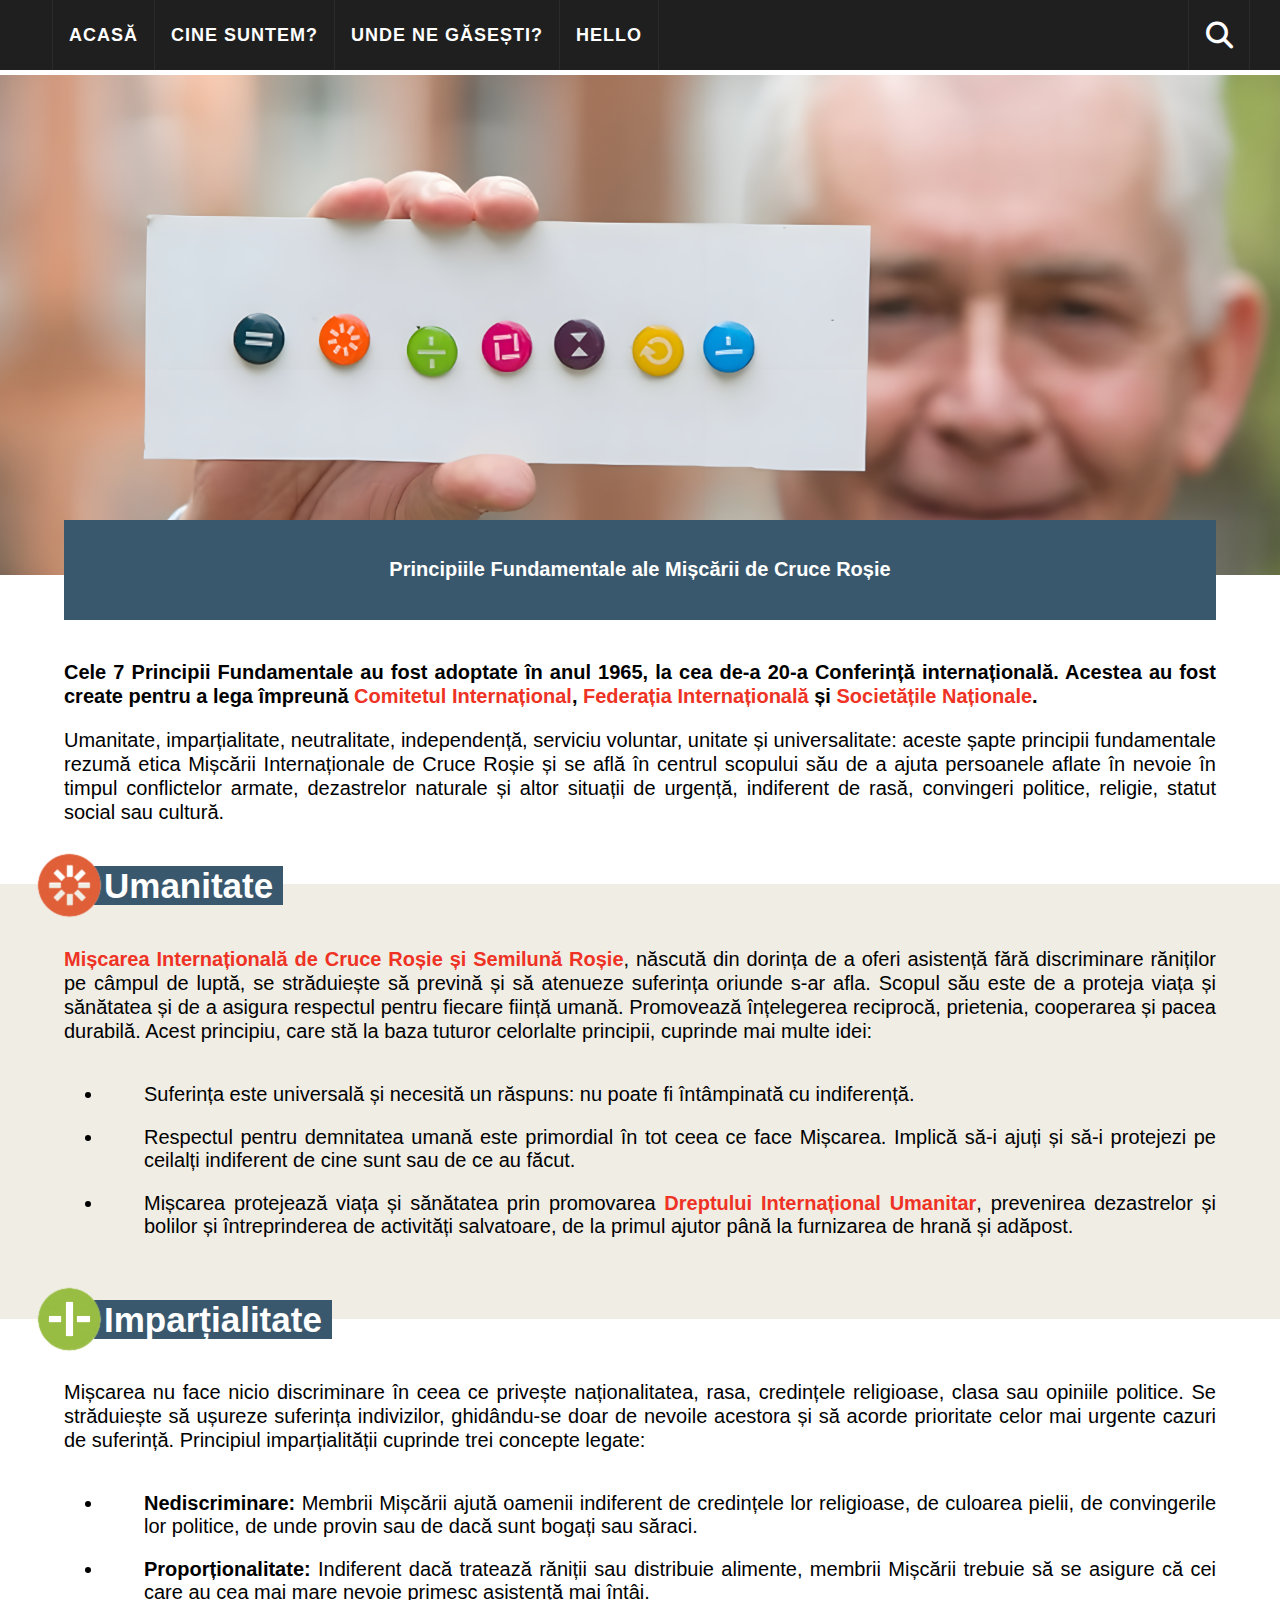
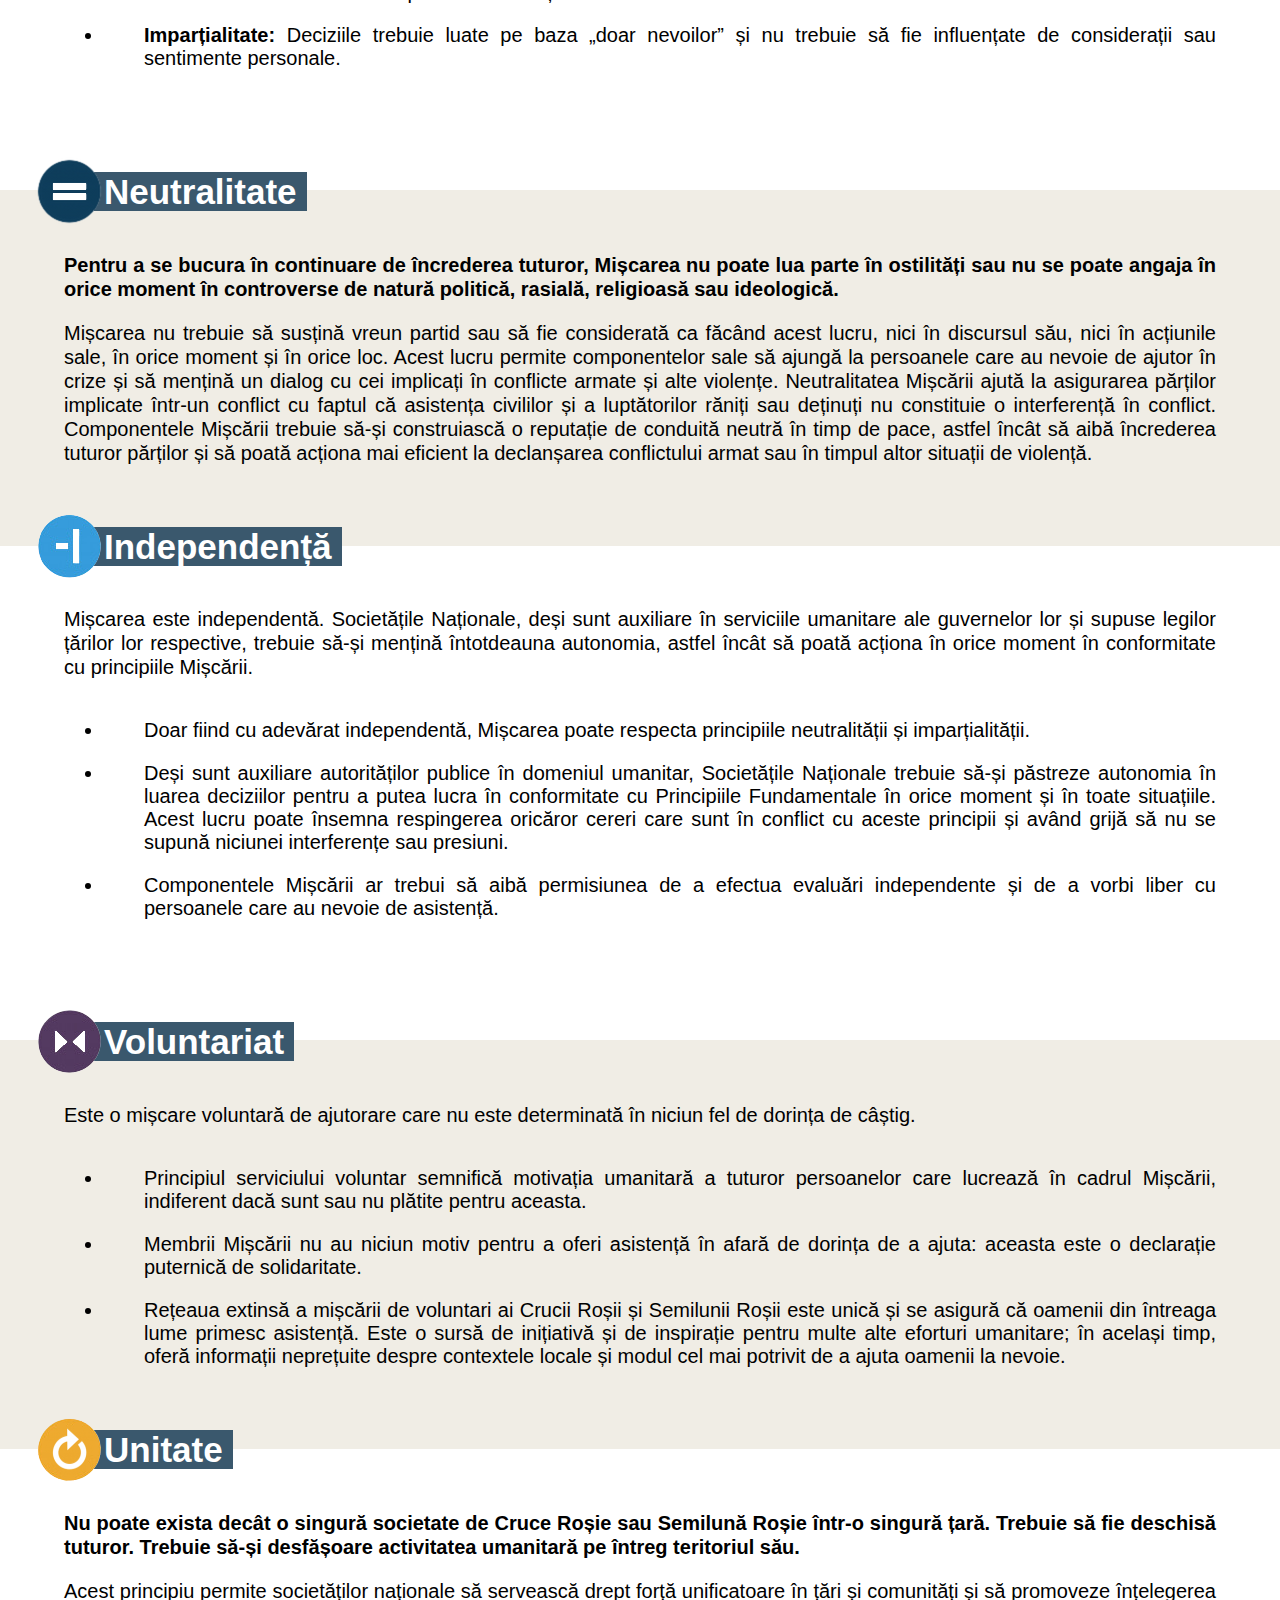
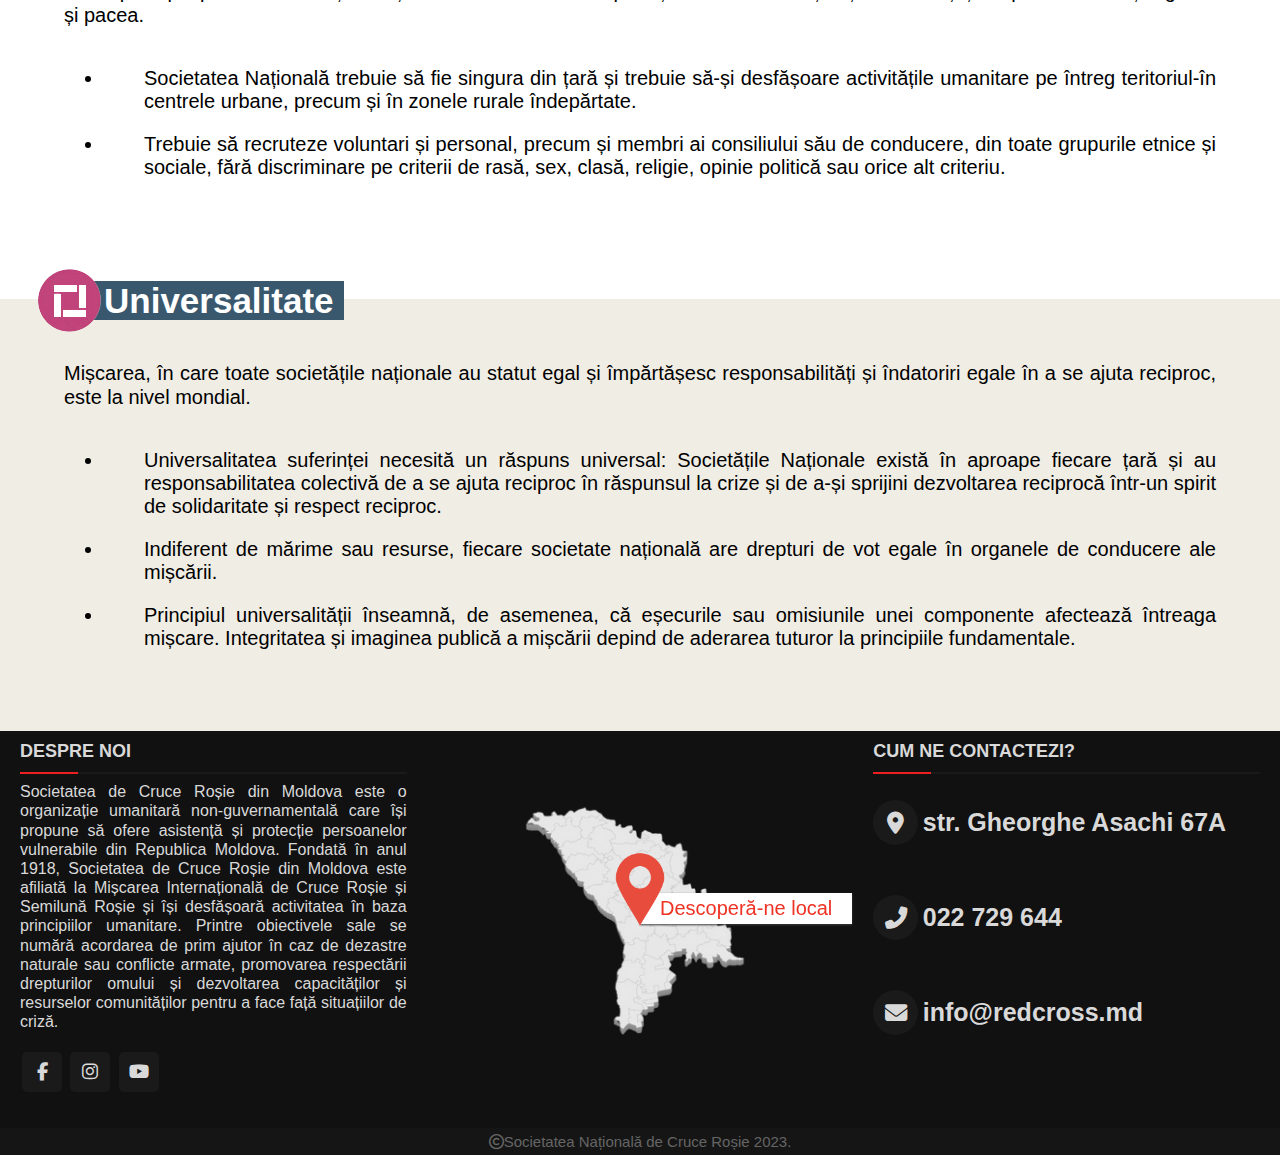
<file: 7 principii/7 principii.html>
<!DOCTYPE html>
<html>
    <head>
        <title>Principiile Fundamentale</title>
        <link rel="website icon" type="png" href="../images/CR.png">
        <meta name="viewport" content="width=device-width, initial-scale=1">
        <link rel="stylesheet" href="principii.css">
        <link rel="stylesheet" href="../css/navbar.css">
        <link rel="stylesheet" href="../css/footer.css">
        <link rel="stylesheet" href="https://cdnjs.cloudflare.com/ajax/libs/font-awesome/6.2.1/css/all.min.css">

    </head>
<body>


    <header id="header">
        <div class="navbar" id="navbar">
            <input type="checkbox" name="" id="check">
            <div class="nav-button">
                <div class="nav-links" id="nav-links">
                    <ul id="list">
                        <li class="nav-link link-1" style="--i: .6s" id="nav-link">
                            <a href="../index.html">ACASĂ</a>
                        </li>
                        <li class="nav-link link-2" style="--i: .8s" id="nav-link2">
                            <a href="#">CINE SUNTEM?<i class="fa-sharp fa-solid fa-angle-down CF-arrow"></i></a>
                            <div class="dropdown">
                                <ul>
                                    <li class="dropdown-link">
                                        <a href="../MICR/micr.html">Mișcarea Internațională de Cruce și Semilună Roșie</a>
                                    </li>
                                    <li class="dropdown-link">
                                        <a href="7 principii.html">Principiile Fundamentale</a>
                                    </li>
                                    <li class="dropdown-link">
                                        <a href="../map/map.html">Societatea Națională</a>
                                    </li>
                                    <li class="dropdown-link">
                                        <a href="../DIU/DIU.html">Dreptul Internațional Umanitar</a>
                                    </li>
                                </ul>
                            </div>
                        </li>
                        <li class="nav-link link-3" style="--i: 1s" id="nav-link3">
                            <a href="../map/map.html#map-go">UNDE NE GĂSEȘTI?</a>
                        </li>
                        <li class="nav-link link-4" style="--i: 1.2s" id="nav-link4">
                            <a href="#">HELLO<i class="fa-sharp fa-solid fa-angle-down M-arrow"></i></a>
                            <div class="dropdown">
                                <ul>
                                    <li class="dropdown-link">
                                        <a href="#">Link 1</a>
                                    </li>
                                    <li class="dropdown-link">
                                        <a href="#">Link 2</a>
                                    </li>
                                    <li class="dropdown-link">
                                        <a href="#">Link 3</a>
                                    </li>
                                    <li class="dropdown-link">
                                        <a href="#">Link 4</a>
                                    </li>
                                </ul>
                            </div>
                        </li>
                    </ul>
                </div>
            </div>
            <div class="hamburger-menu">
                <div class="hamburger">
                    <div></div>
                </div>
            </div>
            <div class="search-box" id="search-box">
                <i class="fa-sharp fa-solid fa-magnifying-glass bx-search"></i>
                <div class="input-box" id="inputbox">
                  <input type="text" placeholder="Search...">
                </div>
        </div>
        </div>
    </header>
<div class="page-hero">
    <div class="page-hero__image"></div>
    <div class="container">
        <div class="row page-hero__row">
            <div class="col-md-12">
            <h2 class="in-text">Principiile Fundamentale ale Mișcării de Cruce Roșie</h2>
        </div>
        </div>
    </div>
</div>

<section class="text-grid white-bg">
    <div class="container">
        <div class="row text-case__row">
            <div class="col-12">
    <p>
        <strong>Cele 7 Principii Fundamentale au fost adoptate în anul 1965, la cea de-a 20-a Conferință internațională. Acestea au fost create pentru a lega împreună <a class="go-link" href="../MICR/micr.html#ICRC">Comitetul Internațional</a>, <a class="go-link" href="../MICR/micr.html#IFRC">Federația Internațională</a> și <a class="go-link" href="../MICR/micr.html#SN">Societățile Naționale</a>.</strong>
    </p>
    <p>
        Umanitate, imparțialitate, neutralitate, independență, serviciu voluntar, unitate și universalitate: aceste șapte principii fundamentale rezumă etica Mișcării Internaționale de Cruce Roșie și se află în centrul scopului său de a ajuta persoanele aflate în nevoie în timpul conflictelor armate, dezastrelor naturale și altor situații de urgență, indiferent de rasă, convingeri politice, religie, statut social sau cultură.
       
    </p>
</div> 
</div>
</div>
</section>
    <section class="text-grid coconut-bg">
        <div class="container container-heading__1">
            <img src="../images/umanitate.png" alt="" class="icon">
            <h2 class="heading-title">Umanitate</h2>
        </div>
        <div class="container">
            <div class="col-12__second">
                <p class="specific"><a class="go-link" href="../MICR/micr.html">Mișcarea Internațională de Cruce Roșie și Semilună Roșie</a>, născută din dorința de a oferi asistență fără discriminare răniților pe câmpul de luptă, se străduiește să prevină și să atenueze suferința oriunde s-ar afla. Scopul său este de a proteja viața și sănătatea și de a asigura respectul pentru fiecare ființă umană. Promovează înțelegerea reciprocă, prietenia, cooperarea și pacea durabilă.
                Acest principiu, care stă la baza tuturor celorlalte principii, cuprinde mai multe idei:</p>
                <ul class="content">
                    <li>Suferința este universală și necesită un răspuns: nu poate fi întâmpinată cu indiferență.</li>
                    <li>Respectul pentru demnitatea umană este primordial în tot ceea ce face Mișcarea. Implică să-i ajuți și să-i protejezi pe ceilalți indiferent de cine sunt sau de ce au făcut.</li>
                    <li>Mișcarea protejează viața și sănătatea prin promovarea <a class="go-link" href="../DIU/DIU.html">Dreptului Internațional Umanitar</a>, prevenirea dezastrelor și bolilor și întreprinderea de activități salvatoare, de la primul ajutor până la furnizarea de hrană și adăpost.</li>
                </ul>
            </div>
        </div>
    </section>
    <section class="text-grid white-bg">
        <div class="container container-heading__2">
            <img src="../images/imparzialitate.png" alt="" class="icon">
            <h2 class="heading-title">Imparțialitate</h2>
        </div>
        <div class="container">
            <div class="col-12__third">
                <p class="specific">Mișcarea nu face nicio discriminare în ceea ce privește naționalitatea, rasa, credințele religioase, clasa sau opiniile politice. Se străduiește să ușureze suferința indivizilor, ghidându-se doar de nevoile acestora și să acorde prioritate celor mai urgente cazuri de suferință. Principiul imparțialității cuprinde trei concepte legate:</p>
                <ul class="content">
                    <li><b>Nediscriminare:</b> Membrii Mișcării ajută oamenii indiferent de credințele lor religioase, de culoarea pielii, de convingerile lor politice, de unde provin sau de dacă sunt bogați sau săraci.</li>
                    <li><b>Proporționalitate:</b> Indiferent dacă tratează răniții sau distribuie alimente, membrii Mișcării trebuie să se asigure că cei care au cea mai mare nevoie primesc asistență mai întâi.</li>
                    <li><b>Imparțialitate:</b> Deciziile trebuie luate pe baza „doar nevoilor” și nu trebuie să fie influențate de considerații sau sentimente personale.</li>
                </ul>
            </div>
        </div>
    </section>
    <section class="text-grid coconut-bg">
        <div class="container container-heading__3">
            <img src="../images/neutralitate.png" alt="" class="icon">
            <h2 class="heading-title">Neutralitate</h2>
        </div>
        <div class="container">
            <div class="col-12__fourth">
                <p class="specific">
                    <strong>Pentru a se bucura în continuare de încrederea tuturor, Mișcarea nu poate lua parte în ostilități sau nu se poate angaja în orice moment în controverse de natură politică, rasială, religioasă sau ideologică.</strong>
                </p>
                <p style="margin-block-end: 4em;">
                    Mișcarea nu trebuie să susțină vreun partid sau să fie considerată ca făcând acest lucru, nici în discursul său, nici în acțiunile sale, în orice moment și în orice loc. Acest lucru permite componentelor sale să ajungă la persoanele care au nevoie de ajutor în crize și să mențină un dialog cu cei implicați în conflicte armate și alte violențe. Neutralitatea Mișcării ajută la asigurarea părților implicate într-un conflict cu faptul că asistența civililor și a luptătorilor răniți sau deținuți nu constituie o interferență în conflict. Componentele Mișcării trebuie să-și construiască o reputație de conduită neutră în timp de pace, astfel încât să aibă încrederea tuturor părților și să poată acționa mai eficient la declanșarea conflictului armat sau în timpul altor situații de violență.
                </p>
            </div>
        </div>
    </section>
    <section class="text-grid white-bg">
        <div class="container container-heading__4">
            <img src="../images/independenta.png" alt="" class="icon">
            <h2 class="heading-title">Independență</h2>
        </div>
        <div class="container">
            <div class="col-12__fifth">
                <p class="specific">
                    Mișcarea este independentă. Societățile Naționale, deși sunt auxiliare în serviciile umanitare ale guvernelor lor și supuse legilor țărilor lor respective, trebuie să-și mențină întotdeauna autonomia, astfel încât să poată acționa în orice moment în conformitate cu principiile Mișcării.
                </p>
                <ul class="content">
                    <li>Doar fiind cu adevărat independentă, Mișcarea poate respecta principiile neutralității și imparțialității.</li>
                    <li>Deși sunt auxiliare autorităților publice în domeniul umanitar, Societățile Naționale trebuie să-și păstreze autonomia în luarea deciziilor pentru a putea lucra în conformitate cu Principiile Fundamentale în orice moment și în toate situațiile. Acest lucru poate însemna respingerea oricăror cereri care sunt în conflict cu aceste principii și având grijă să nu se supună niciunei interferențe sau presiuni.</li>
                    <li>Componentele Mișcării ar trebui să aibă permisiunea de a efectua evaluări independente și de a vorbi liber cu persoanele care au nevoie de asistență.</li>
                </ul>
            </div>
        </div>
    </section>
    <section class="text-grid coconut-bg">
        <div class="container container-heading__5">
            <img src="../images/volontariat.png" alt="" class="icon">
            <h2 class="heading-title">Voluntariat</h2>
        </div>
        <div class="container">
            <div class="col-12__sixth">
                <p class="specific">
                    Este o mișcare voluntară de ajutorare care nu este determinată în niciun fel de dorința de câștig.
                </p>
                <ul class="content">
                    <li>Principiul serviciului voluntar semnifică motivația umanitară a tuturor persoanelor care lucrează în cadrul Mișcării, indiferent dacă sunt sau nu plătite pentru aceasta.</li>
                    <li>Membrii Mișcării nu au niciun motiv pentru a oferi asistență în afară de dorința de a ajuta: aceasta este o declarație puternică de solidaritate.</li>
                    <li>Rețeaua extinsă a mișcării de voluntari ai Crucii Roșii și Semilunii Roșii este unică și se asigură că oamenii din întreaga lume primesc asistență. Este o sursă de inițiativă și de inspirație pentru multe alte eforturi umanitare; în același timp, oferă informații neprețuite despre contextele locale și modul cel mai potrivit de a ajuta oamenii la nevoie.</li>
                </ul>
            </div>
        </div>
    </section>
    <section class="text-grid white-bg">
        <div class="container container-heading__6">
            <img src="../images/unitate.png" alt="" class="icon">
            <h2 class="heading-title">Unitate</h2>
        </div>
        <div class="container">
            <div class="col-12__seventh">
                <p class="specific">
                    <b>Nu poate exista decât o singură societate de Cruce Roșie sau Semilună Roșie într-o singură țară. Trebuie să fie deschisă tuturor. Trebuie să-și desfășoare activitatea umanitară pe întreg teritoriul său.</b>
                     <p>Acest principiu permite societăților naționale să servească drept forță unificatoare în țări și comunități și să promoveze înțelegerea și pacea.</p>
                </p>
                <ul class="content">
                    <li>Societatea Națională trebuie să fie singura din țară și trebuie să-și desfășoare activitățile umanitare pe întreg teritoriul-în centrele urbane, precum și în zonele rurale îndepărtate.</li>
                    <li>Trebuie să recruteze voluntari și personal, precum și membri ai consiliului său de conducere, din toate grupurile etnice și sociale, fără discriminare pe criterii de rasă, sex, clasă, religie, opinie politică sau orice alt criteriu.</li>
                </ul>
            </div>
        </div>
    </section>
    <section class="text-grid coconut-bg">
        <div class="container container-heading__7">
            <img src="../images/universalitate.png" alt="" class="icon">
            <h2 class="heading-title">Universalitate</h2>
        </div>
        <div class="container">
            <div class="col-12__eighth">
                <p class="specific">
                    Mișcarea, în care toate societățile naționale au statut egal și împărtășesc responsabilități și îndatoriri egale în a se ajuta reciproc, este la nivel mondial. 
                </p>
                <ul class="content">
                    <li>Universalitatea suferinței necesită un răspuns universal: Societățile Naționale există în aproape fiecare țară și au responsabilitatea colectivă de a se ajuta reciproc în răspunsul la crize și de a-și sprijini dezvoltarea reciprocă într-un spirit de solidaritate și respect reciproc.</li>
                    <li>Indiferent de mărime sau resurse, fiecare societate națională are drepturi de vot egale în organele de conducere ale mișcării.</li>
                    <li>Principiul universalității înseamnă, de asemenea, că eșecurile sau omisiunile unei componente afectează întreaga mișcare. Integritatea și imaginea publică a mișcării depind de aderarea tuturor la principiile fundamentale.</li>
                </ul>
            </div>
        </div>
    </section>
    <footer>
        <div class="main-content">
          <div class="left box">
            <h2>Despre noi</h2>
            <div class="footer-content">
              <p>Societatea de Cruce Roșie din Moldova este o organizație umanitară non-guvernamentală care își propune să ofere asistență și protecție persoanelor vulnerabile din Republica Moldova. Fondată în anul 1918, Societatea de Cruce Roșie din Moldova este afiliată la Mișcarea Internațională de Cruce Roșie și Semilună Roșie și își desfășoară activitatea în baza principiilor umanitare. Printre obiectivele sale se numără acordarea de prim ajutor în caz de dezastre naturale sau conflicte armate, promovarea respectării drepturilor omului și dezvoltarea capacităților și resurselor comunităților pentru a face față situațiilor de criză.</p>
              <div class="social">
                <a href="https://www.facebook.com/redcross.md/?locale=ro_RO"><span class="fab fa-facebook-f f-efect"></span></a>
                <a href="https://www.instagram.com/crucea_rosie_md_chisinau/"><span class="fab fa-instagram i-efect"></span></a>
                <a href="https://www.youtube.com/@CRMoldova"><span class="fab fa-youtube y-efect"></span></a>
              </div>
            </div>
          </div>
  
          <div class="center box">
            <div class="map">
                <div class="map-go">
                <img class="map-pin" src="../images/location-pin.png" alt="">
                <a href="../map/map.html" class="map-link"><span class="map-button">Descoperă-ne local</span></a>
                </div>
            </div>
          </div>
  
          <div class="right box">
            <h2>Cum ne contactezi?</h2>
            <div class="footer-content">
              <div class="place">
                <a href="https://www.google.com/maps/place/Societatea+de+Cruce+Rosie+din+Moldova/@46.9970843,28.8204204,19.58z/data=!4m6!3m5!1s0x40c97e914074e455:0xcca7552d29e99093!8m2!3d46.997129!4d28.8208079!16s%2Fg%2F1tsyn8xv"><span class="fas fa-map-marker-alt"></span></a>
                <span class="text">str. Gheorghe Asachi 67A</span>
              </div>
              <div class="phone">
                <div class="tooltip">
                <button class="fas fa-phone-alt" onclick="copyContent()" onmouseout="outFunc()">
                    <span class="tooltiptext" id="crTooltip">Copy to clipboard</span>
                </button>
                <span class="text" id="clipboard">022 729 644</span>
              </div>
              </div>
              <div class="email">
                <div class="tooltip">
                    <button class="fas fa-envelope" onclick="copyContentSecond()" onmouseout="outFuncSecond()">
                        <span class="tooltiptext2" id="crTooltip2">Copy to clipboard</span>
                    </button>
                <span class="text" id="clipboard2">info@redcross.md</span>
              </div>
              </div>
            </div>
          </div>
        </div>
        <div class="bottom">
          <center>
            <span class="far fa-copyright"></span><span>Societatea Națională de Cruce Roșie 2023.</span>
          </center>
        </div>
      </footer>
    <script src="../js/navbar.js"></script>
    <script src="../js/clipboard.js"></script>
</body>
</html>
</file>
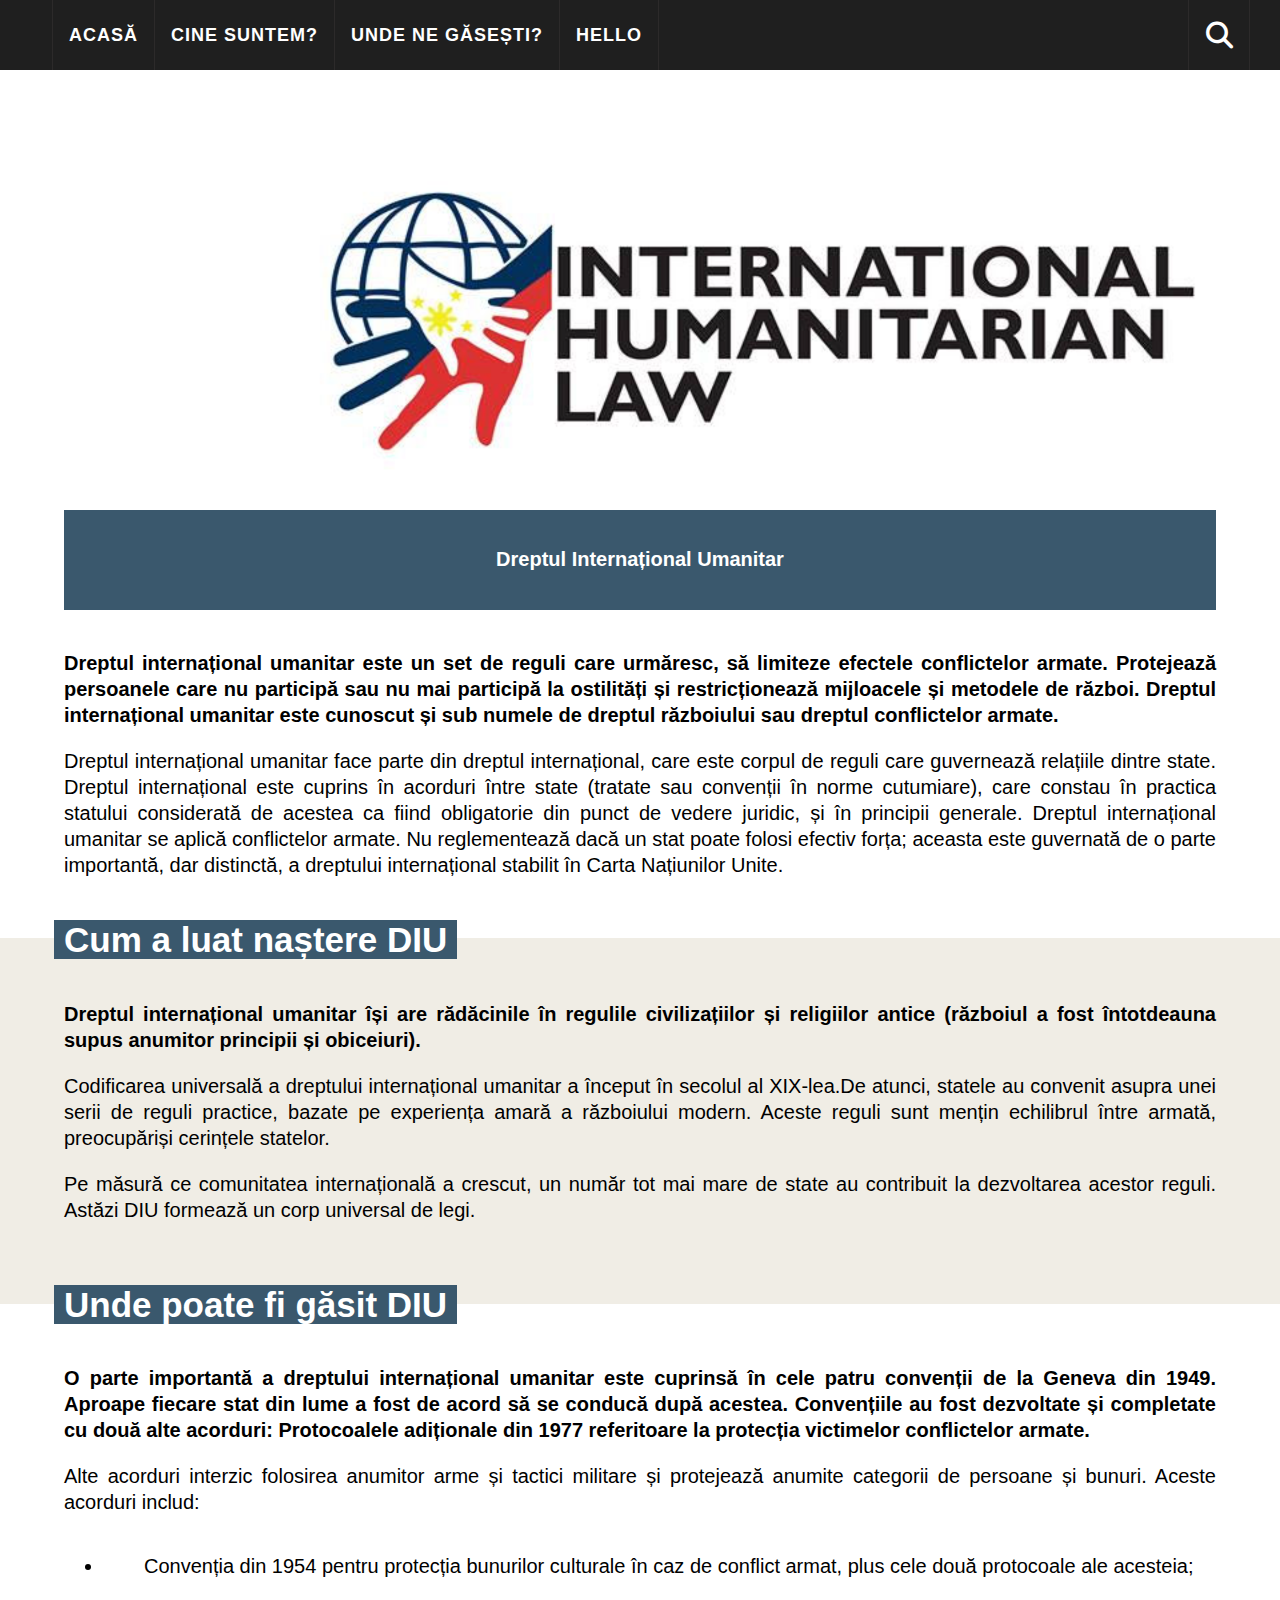
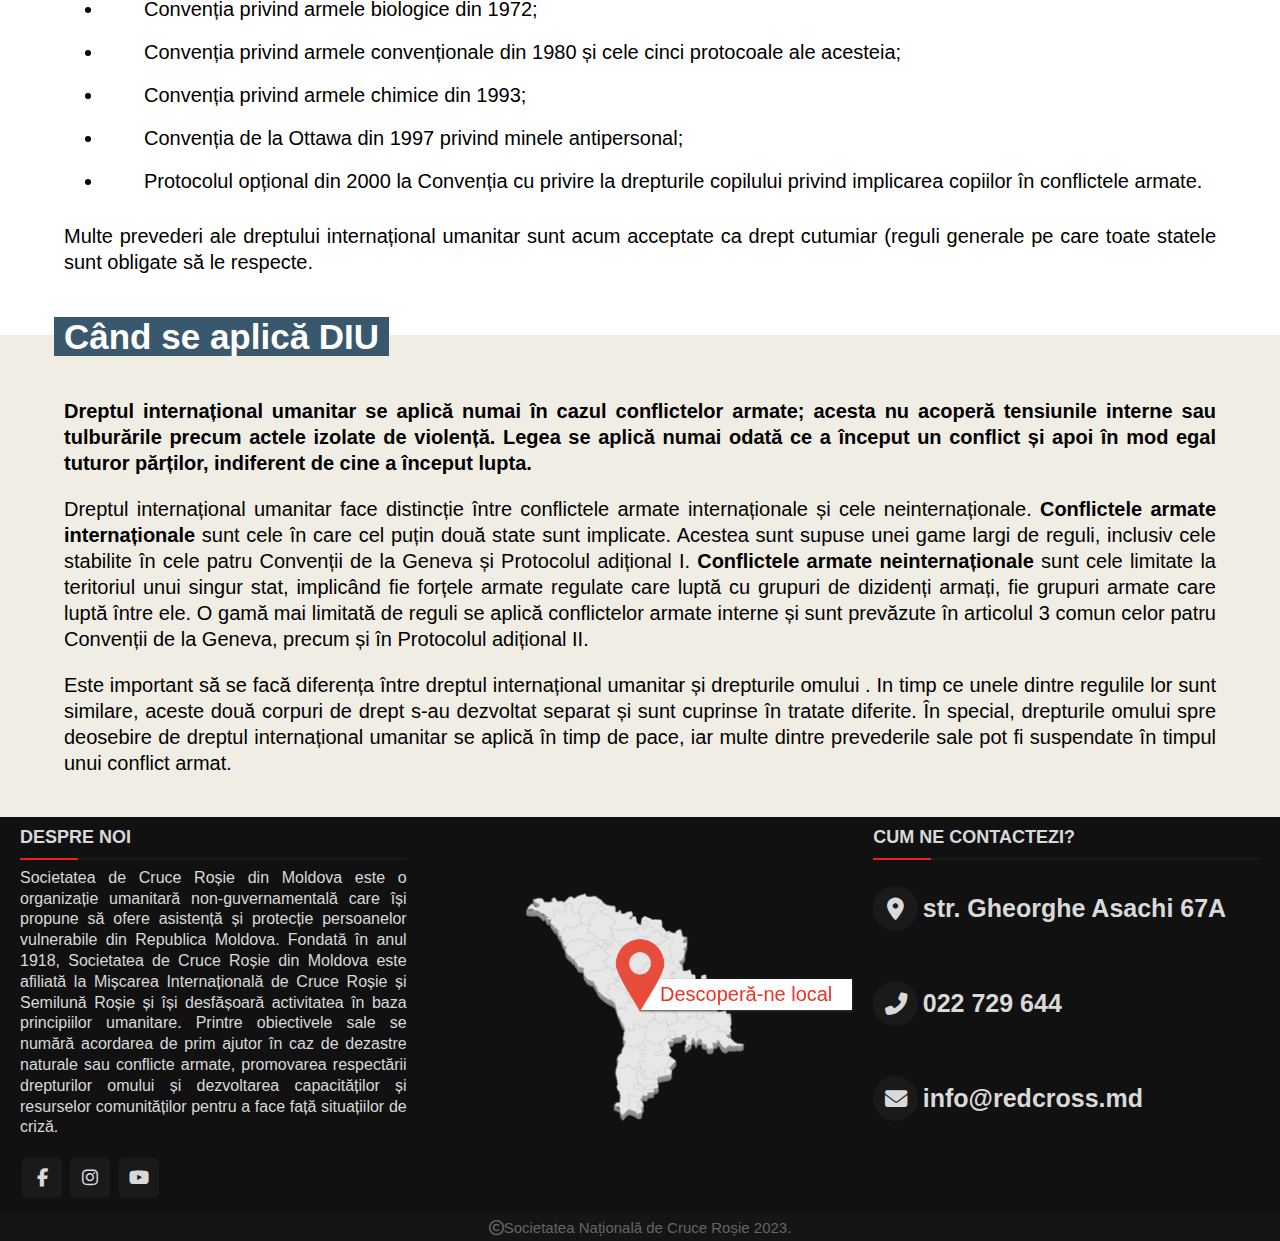
<file: DIU/DIU.html>
<!DOCTYPE html>
<html>
    <head>
        <title>Dreptul Internațional Umanitar</title>
        <link rel="website icon" type="png" href="../images/CR.png">
        <meta name="viewport" content="width=device-width, initial-scale=1">
        <link rel="stylesheet" href="DIU.css">
        <link rel="stylesheet" href="../css/navbar.css">
        <link rel="stylesheet" href="../css/footer.css">
        <link rel="stylesheet" href="https://cdnjs.cloudflare.com/ajax/libs/font-awesome/6.2.1/css/all.min.css">
    </head>
    <body>
        <header id="header">
            <div class="navbar" id="navbar">
                <input type="checkbox" name="" id="check">
                <div class="nav-button">
                    <div class="nav-links" id="nav-links">
                        <ul id="list">
                            <li class="nav-link link-1" style="--i: .6s" id="nav-link">
                                <a href="../index.html">ACASĂ</a>
                            </li>
                            <li class="nav-link link-2" style="--i: .8s" id="nav-link2">
                                <a href="#">CINE SUNTEM?<i class="fa-sharp fa-solid fa-angle-down CF-arrow"></i></a>
                                <div class="dropdown">
                                    <ul>
                                        <li class="dropdown-link">
                                            <a href="../MICR/micr.html">Mișcarea Internațională de Cruce și Semilună Roșie</a>
                                        </li>
                                        <li class="dropdown-link">
                                            <a href="../7 principii/7 principii.html">Principiile Fundamentale</a>
                                        </li>
                                        <li class="dropdown-link">
                                            <a href="../map/map.html">Societatea Națională</a>
                                        </li>
                                        <li class="dropdown-link">
                                            <a href="DIU.html">Dreptul Internațional Umanitar</a>
                                        </li>
                                    </ul>
                                </div>
                            </li>
                            <li class="nav-link link-3" style="--i: 1s" id="nav-link3">
                                <a href="../map/map.html#map-go">UNDE NE GĂSEȘTI?</a>
                            </li>
                            <li class="nav-link link-4" style="--i: 1.2s" id="nav-link4">
                                <a href="#">HELLO<i class="fa-sharp fa-solid fa-angle-down M-arrow"></i></a>
                                <div class="dropdown">
                                    <ul>
                                        <li class="dropdown-link">
                                            <a href="#">Link 1</a>
                                        </li>
                                        <li class="dropdown-link">
                                            <a href="#">Link 2</a>
                                        </li>
                                        <li class="dropdown-link">
                                            <a href="#">Link 3</a>
                                        </li>
                                        <li class="dropdown-link">
                                            <a href="#">Link 4</a>
                                        </li>
                                    </ul>
                                </div>
                            </li>
                        </ul>
                    </div>
                </div>
                <div class="hamburger-menu">
                    <div class="hamburger">
                        <div></div>
                    </div>
                </div>
                <div class="search-box" id="search-box">
                    <i class="fa-sharp fa-solid fa-magnifying-glass bx-search"></i>
                    <div class="input-box" id="inputbox">
                      <input type="text" placeholder="Search...">
                    </div>
            </div>
            </div>
        </header>
        <div class="page-hero">
            <div class="page-hero__image"></div>
            <div class="container">
                <div class="row page-hero__row">
                    <div class="col-md-12">
                    <h2 class="in-text">Dreptul Internațional Umanitar</h2>
                </div>
                </div>
            </div>
        </div>
        <section class="text-grid white-bg">
            <div class="container">
                <div class="row text-case__row">
                    <div class="col-12">
            <p>
                <strong>Dreptul internațional umanitar este un set de reguli care urmăresc, să limiteze efectele  conflictelor  armate. Protejează persoanele care nu participă sau nu mai participă  la  ostilități  și  restricționează  mijloacele și metodele de război. Dreptul internațional umanitar este cunoscut și sub numele de dreptul războiului sau dreptul conflictelor armate.</a></strong>
            </p>
            <p>
                Dreptul  internațional  umanitar  face  parte  din dreptul  internațional,  care  este  corpul  de  reguli  care  guvernează  relațiile  dintre  state.  Dreptul internațional  este  cuprins  în  acorduri  între  state  (tratate  sau  convenții  în  norme  cutumiare), care  constau  în  practica  statului  considerată  de  acestea  ca  fiind  obligatorie  din  punct  de  vedere juridic,  și  în  principii  generale. Dreptul  internațional  umanitar  se  aplică conflictelor  armate.  Nu  reglementează  dacă  un  stat  poate  folosi  efectiv  forța;  aceasta  este guvernată  de  o  parte  importantă,  dar  distinctă,  a  dreptului  internațional  stabilit  în  Carta Națiunilor  Unite.  
            </p>
        </div> 
        </div>
        </div>
        </section> 
        <section class="text-grid coconut-bg">
            <div class="container container-heading__1">
                <h2 class="heading-title">Cum a luat naștere DIU</h2>
            </div>
            <div class="container">
                <div class="col-12__second">
                    <p class="specific">
                        <strong>Dreptul  internațional  umanitar își are  rădăcinile în  regulile  civilizațiilor  și  religiilor  antice (războiul  a  fost  întotdeauna  supus  anumitor principii  și  obiceiuri).</strong>
                    </p>
                    <p>
                        Codificarea  universală  a  dreptului  internațional umanitar  a  început  în  secolul  al  XIX-lea.De  atunci,  statele  au  convenit  asupra  unei  serii de  reguli  practice,  bazate  pe  experiența  amară a  războiului  modern.  Aceste  reguli  sunt  mențin echilibrul  între  armată, preocupăriși  cerințele statelor.
                    </p>
                    <p style="margin-block-end: 4em;">
                        Pe  măsură  ce  comunitatea  internațională  a  crescut,  un  număr  tot  mai  mare  de  state  au contribuit  la  dezvoltarea  acestor  reguli. Astăzi DIU formează un corp universal de legi.
                    </p>
                </div>
            </div>
        </section>
        <section class="text-grid white-bg">
            <div class="container container-heading__2">
                <h2 class="heading-title">Unde poate fi găsit DIU</h2>
            </div>
            <div class="container">
                <div class="col-12__third">
                    <p class="specific"><strong>O  parte  importantă  a  dreptului  internațional umanitar  este  cuprinsă  în  cele  patru  convenții  de  la  Geneva  din  1949. Aproape  fiecare  stat  din  lume  a  fost  de  acord să  se conducă  după  acestea.  Convențiile  au  fost dezvoltate  și  completate  cu  două  alte  acorduri: Protocoalele  adiționale  din  1977  referitoare  la protecția  victimelor  conflictelor  armate.</strong></p>
                    <p>Alte  acorduri  interzic  folosirea  anumitor  arme și  tactici  militare  și  protejează  anumite  categorii de  persoane  și  bunuri. Aceste  acorduri  includ:</p>
                    <ul class="content">
                        <li>Convenția  din  1954  pentru  protecția  bunurilor culturale  în  caz  de  conflict  armat,  plus  cele  două  protocoale  ale  acesteia;</li>
                        <li> Convenția  privind  armele  biologice  din  1972;</li>
                        <li> Convenția  privind  armele  convenționale din  1980  și  cele  cinci  protocoale  ale  acesteia;</li>
                        <li>Convenția  privind  armele  chimice  din  1993;</li>
                        <li>Convenția  de  la  Ottawa  din  1997  privind minele  antipersonal;</li>
                        <li>Protocolul  opțional  din  2000  la  Convenția  cu privire  la  drepturile  copilului  privind  implicarea  copiilor  în  conflictele  armate.</li>
                    </ul>
                    <p>Multe  prevederi  ale  dreptului  internațional umanitar  sunt  acum  acceptate  ca  drept cutumiar (reguli  generale  pe care toate statele sunt obligate să le respecte.</p>
                </div>
            </div>
        </section>
        <section class="text-grid coconut-bg">
            <div class="container container-heading__3">
                <h2 class="heading-title" id="ICRC">Când se aplică DIU</h2>
            </div>
            <div class="container">
                <div class="col-12__fourth">
                    <p class="specific">
                        <strong>Dreptul  internațional  umanitar  se  aplică  numai în cazul conflictelor  armate; acesta nu  acoperă  tensiunile  interne  sau  tulburările  precum  actele  izolate  de violență.  Legea  se  aplică  numai  odată  ce  a  început  un  conflict  și  apoi  în  mod  egal  tuturor părților,  indiferent  de  cine  a  început  lupta.</strong>
                    </p>
                    <p>
                        Dreptul  internațional  umanitar  face  distincție între  conflictele  armate  internaționale  și  cele  neinternaționale. <b>Conflictele  armate  internaționale</b>  sunt  cele  în care  cel  puțin  două  state sunt  implicate.  Acestea  sunt  supuse  unei  game  largi  de  reguli,  inclusiv  cele stabilite  în  cele  patru  Convenții  de  la  Geneva  și  Protocolul  adițional  I. <b>Conflictele  armate  neinternaționale</b>  sunt  cele limitate  la  teritoriul  unui  singur  stat,  implicând  fie  forțele  armate  regulate  care  luptă  cu  grupuri de  dizidenți  armați,  fie  grupuri  armate  care  luptă  între  ele.  O  gamă  mai  limitată  de  reguli  se aplică  conflictelor  armate  interne  și  sunt  prevăzute  în  articolul  3  comun  celor  patru Convenții  de  la  Geneva,  precum  și  în  Protocolul  adițional  II.
                    </p>
                    <p style="margin-block-end: 2em;">
                        Este  important  să  se  facă  diferența  între  dreptul internațional  umanitar  și  drepturile  omului .  In  timp  ce unele  dintre  regulile  lor  sunt  similare,  aceste două  corpuri  de  drept  s-au  dezvoltat  separat  și  sunt  cuprinse  în  tratate  diferite.  În  special, drepturile  omului spre  deosebire  de dreptul  internațional  umanitar  se  aplică  în  timp  de  pace,  iar  multe  dintre prevederile  sale  pot  fi  suspendate  în  timpul  unui conflict  armat.
                    </p>
                </div>
            </div>
        </section>
        <footer>
            <div class="main-content">
              <div class="left box">
                <h2>Despre noi</h2>
                <div class="footer-content">
                  <p>Societatea de Cruce Roșie din Moldova este o organizație umanitară non-guvernamentală care își propune să ofere asistență și protecție persoanelor vulnerabile din Republica Moldova. Fondată în anul 1918, Societatea de Cruce Roșie din Moldova este afiliată la Mișcarea Internațională de Cruce Roșie și Semilună Roșie și își desfășoară activitatea în baza principiilor umanitare. Printre obiectivele sale se numără acordarea de prim ajutor în caz de dezastre naturale sau conflicte armate, promovarea respectării drepturilor omului și dezvoltarea capacităților și resurselor comunităților pentru a face față situațiilor de criză.</p>
                  <div class="social">
                    <a href="https://www.facebook.com/redcross.md/?locale=ro_RO"><span class="fab fa-facebook-f f-efect"></span></a>
                    <a href="https://www.instagram.com/crucea_rosie_md_chisinau/"><span class="fab fa-instagram i-efect"></span></a>
                    <a href="https://www.youtube.com/@CRMoldova"><span class="fab fa-youtube y-efect"></span></a>
                  </div>
                </div>
              </div>
      
              <div class="center box">
                <div class="map">
                    <div class="map-go">
                    <img class="map-pin" src="../images/location-pin.png" alt="">
                    <a href="../map/map.html" class="map-link"><span class="map-button">Descoperă-ne local</span></a>
                    </div>
                </div>
              </div>
      
              <div class="right box">
                <h2>Cum ne contactezi?</h2>
                <div class="footer-content">
                  <div class="place">
                    <a href="https://www.google.com/maps/place/Societatea+de+Cruce+Rosie+din+Moldova/@46.9970843,28.8204204,19.58z/data=!4m6!3m5!1s0x40c97e914074e455:0xcca7552d29e99093!8m2!3d46.997129!4d28.8208079!16s%2Fg%2F1tsyn8xv"><span class="fas fa-map-marker-alt"></span></a>
                    <span class="text">str. Gheorghe Asachi 67A</span>
                  </div>
                  <div class="phone">
                    <div class="tooltip">
                    <button class="fas fa-phone-alt" onclick="copyContent()" onmouseout="outFunc()">
                        <span class="tooltiptext" id="crTooltip">Copy to clipboard</span>
                    </button>
                    <span class="text" id="clipboard">022 729 644</span>
                  </div>
                  </div>
                  <div class="email">
                    <div class="tooltip">
                        <button class="fas fa-envelope" onclick="copyContentSecond()" onmouseout="outFuncSecond()">
                            <span class="tooltiptext2" id="crTooltip2">Copy to clipboard</span>
                        </button>
                    <span class="text" id="clipboard2">info@redcross.md</span>
                  </div>
                  </div>
                </div>
              </div>
            </div>
            <div class="bottom">
              <center>
                <span class="far fa-copyright"></span><span>Societatea Națională de Cruce Roșie 2023.</span>
              </center>
            </div>
          </footer>
        <script src="../js/navbar.js"></script>
        <script src="../js/clipboard.js"></script>
    </body>
</html>
</file>
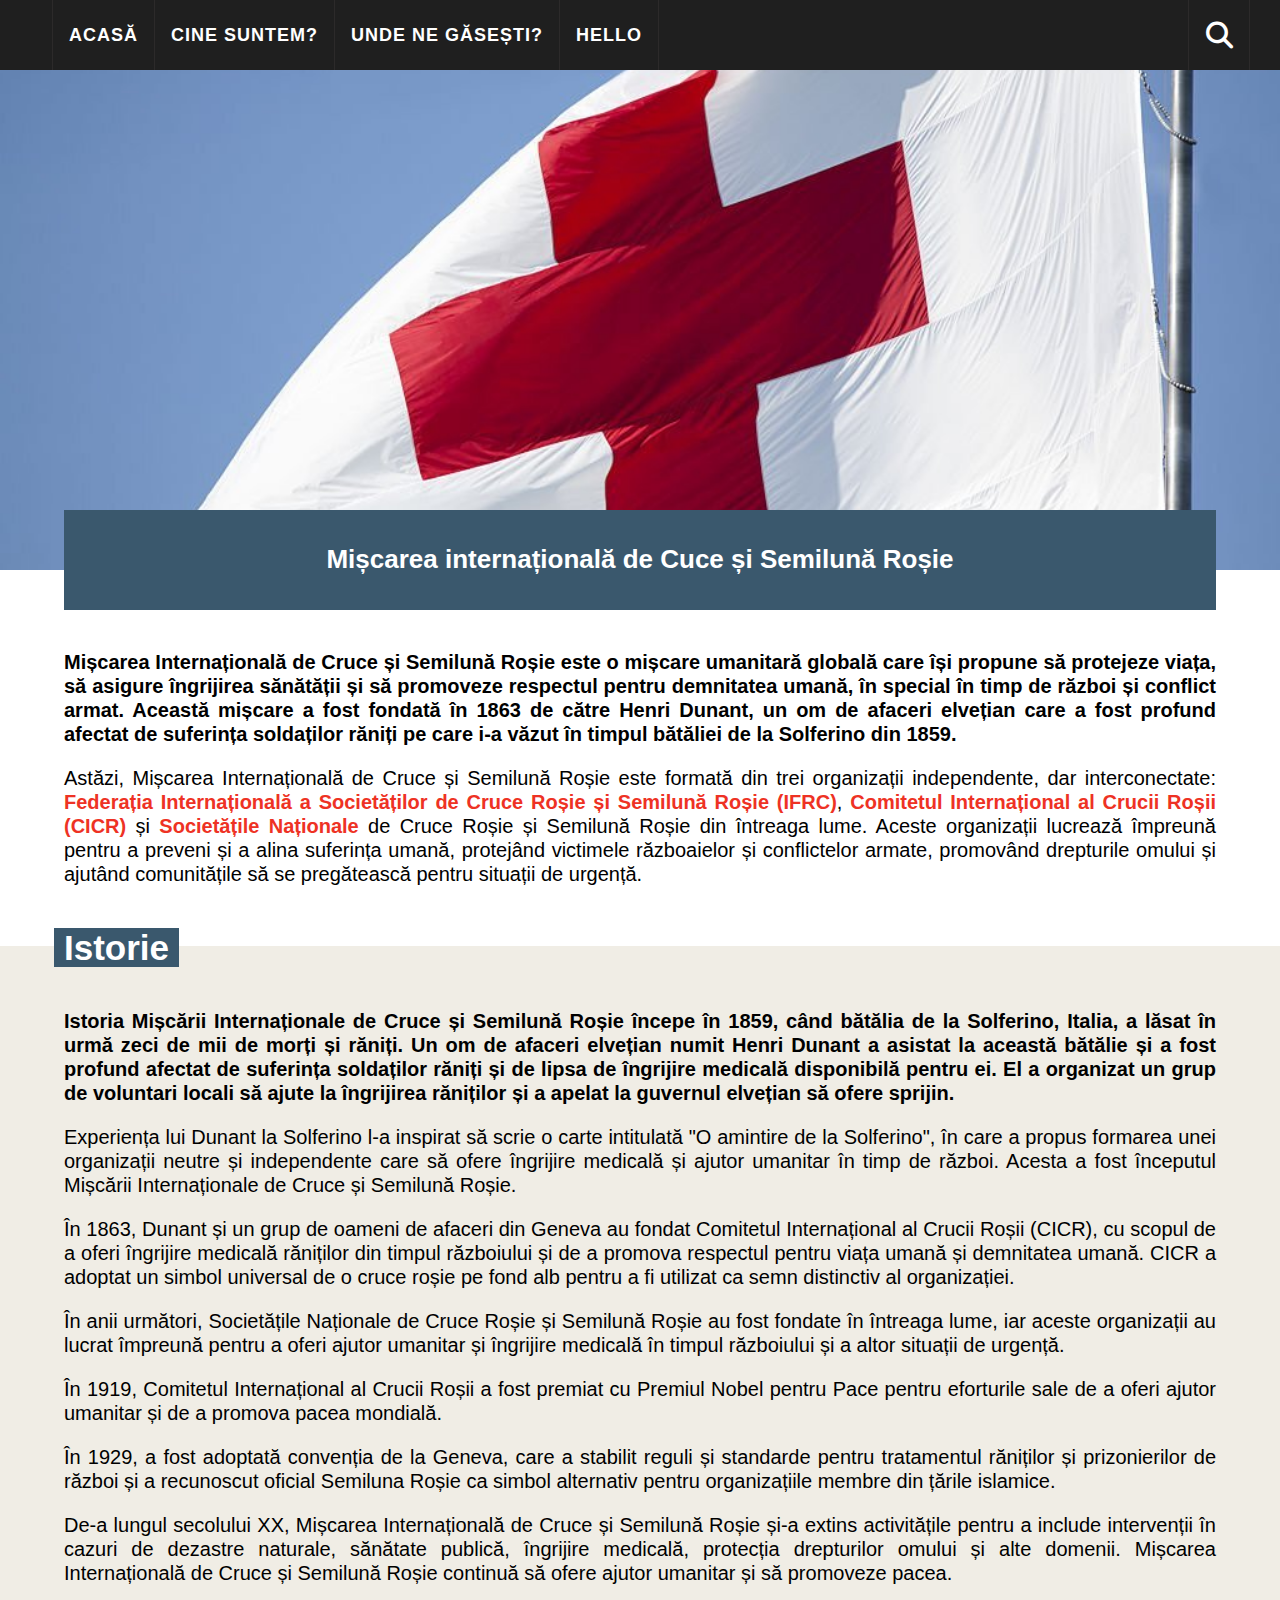
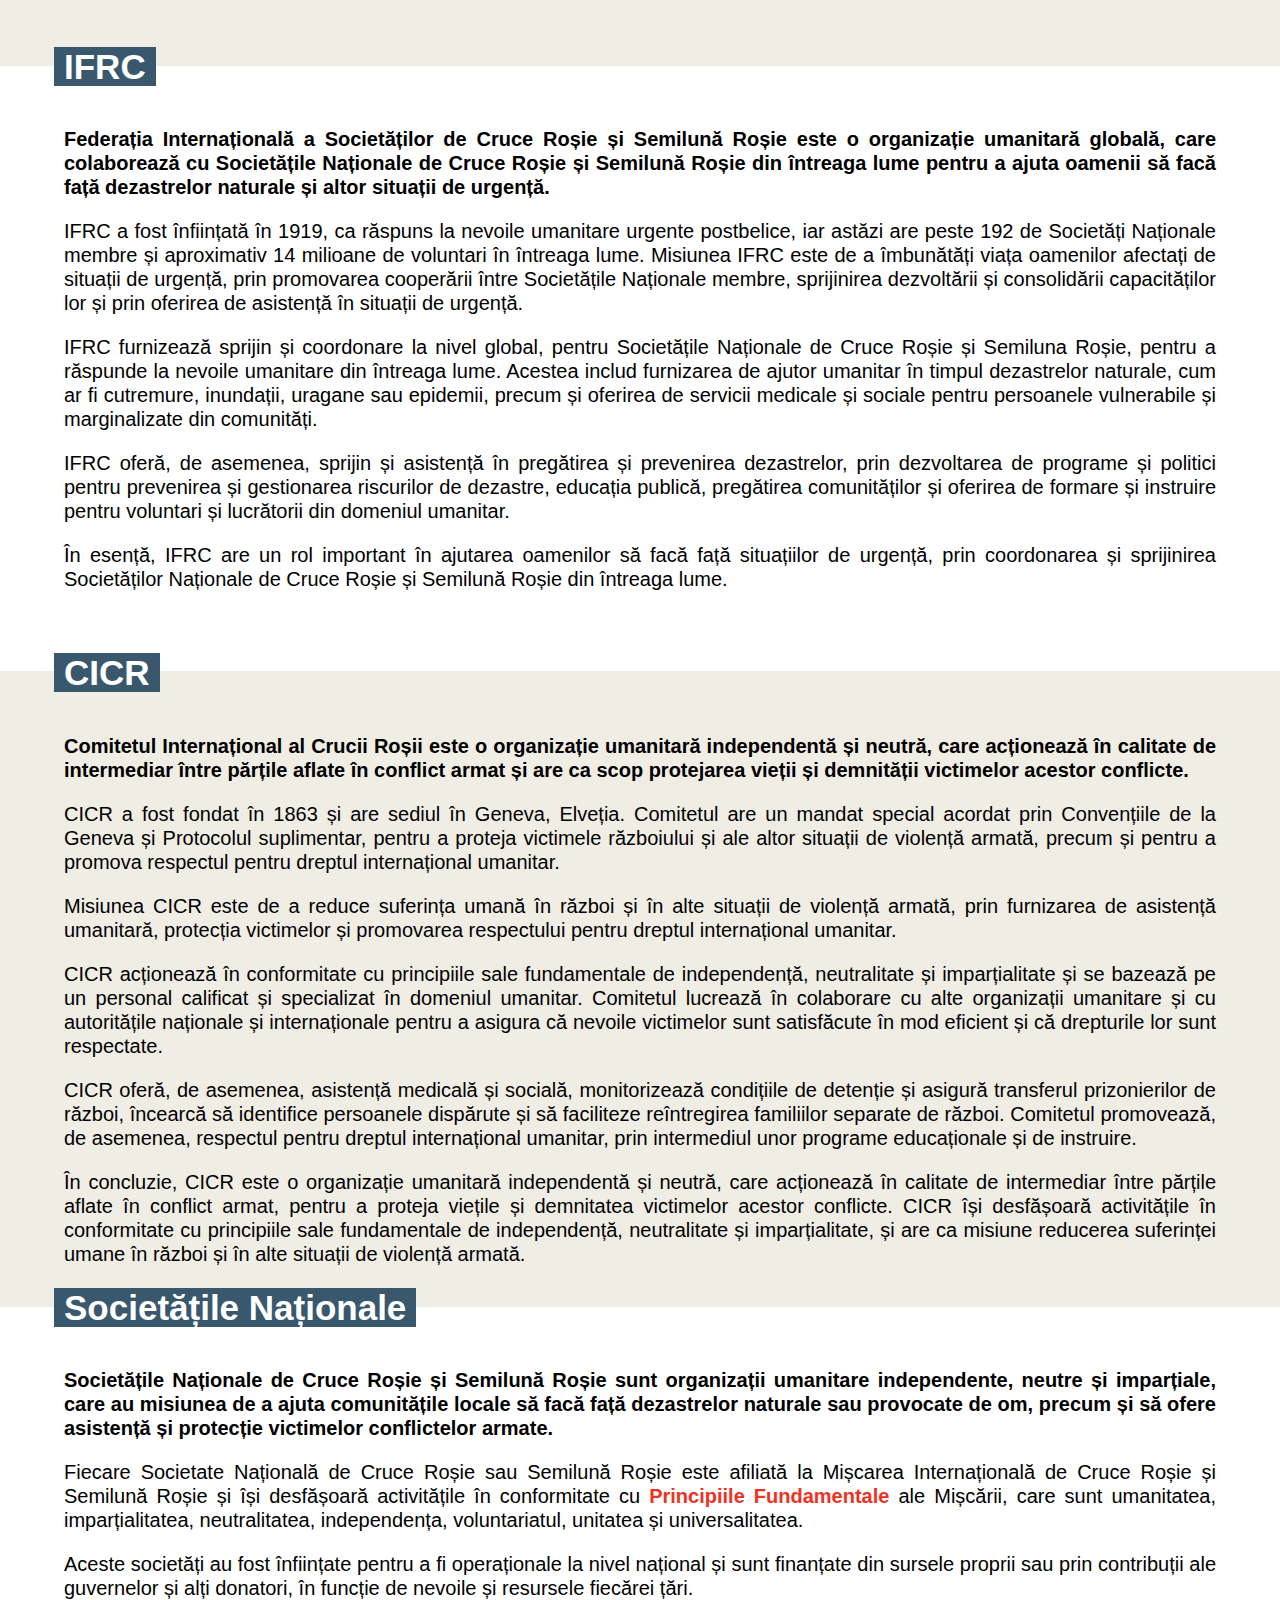
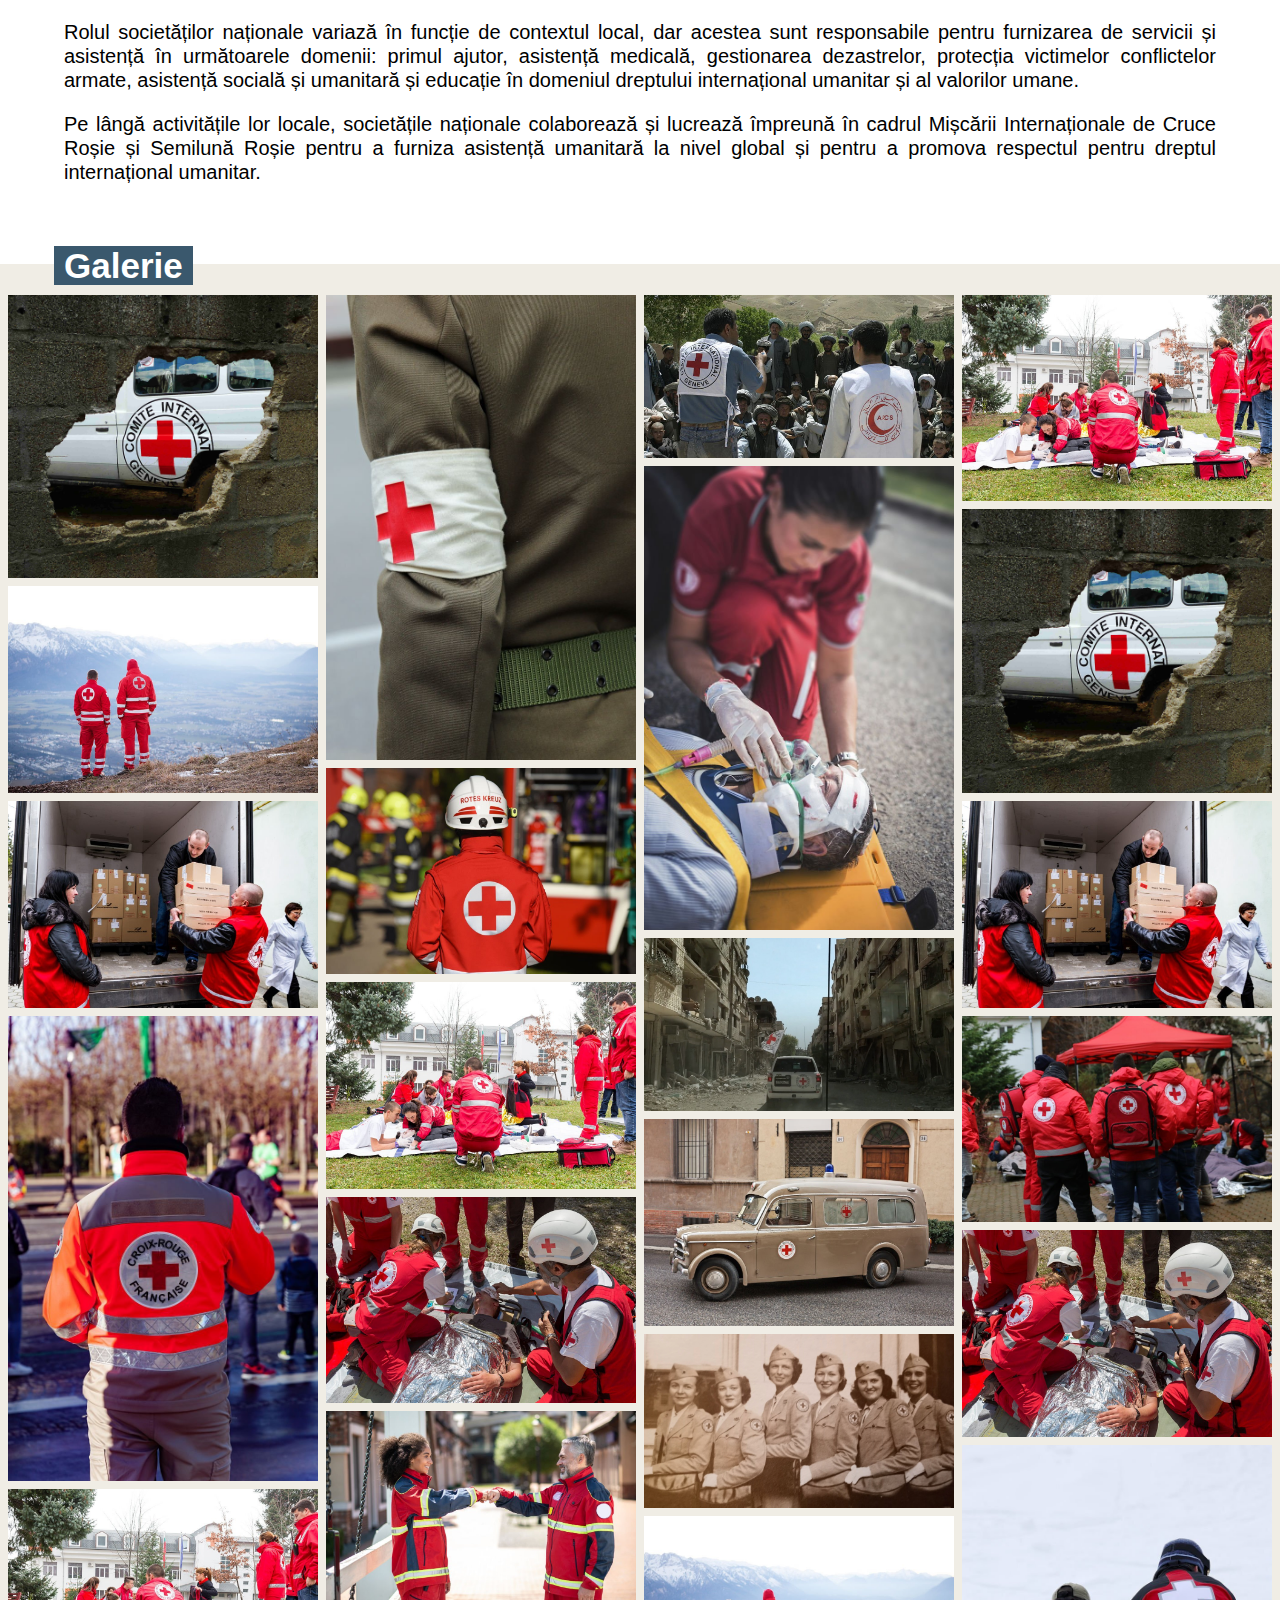
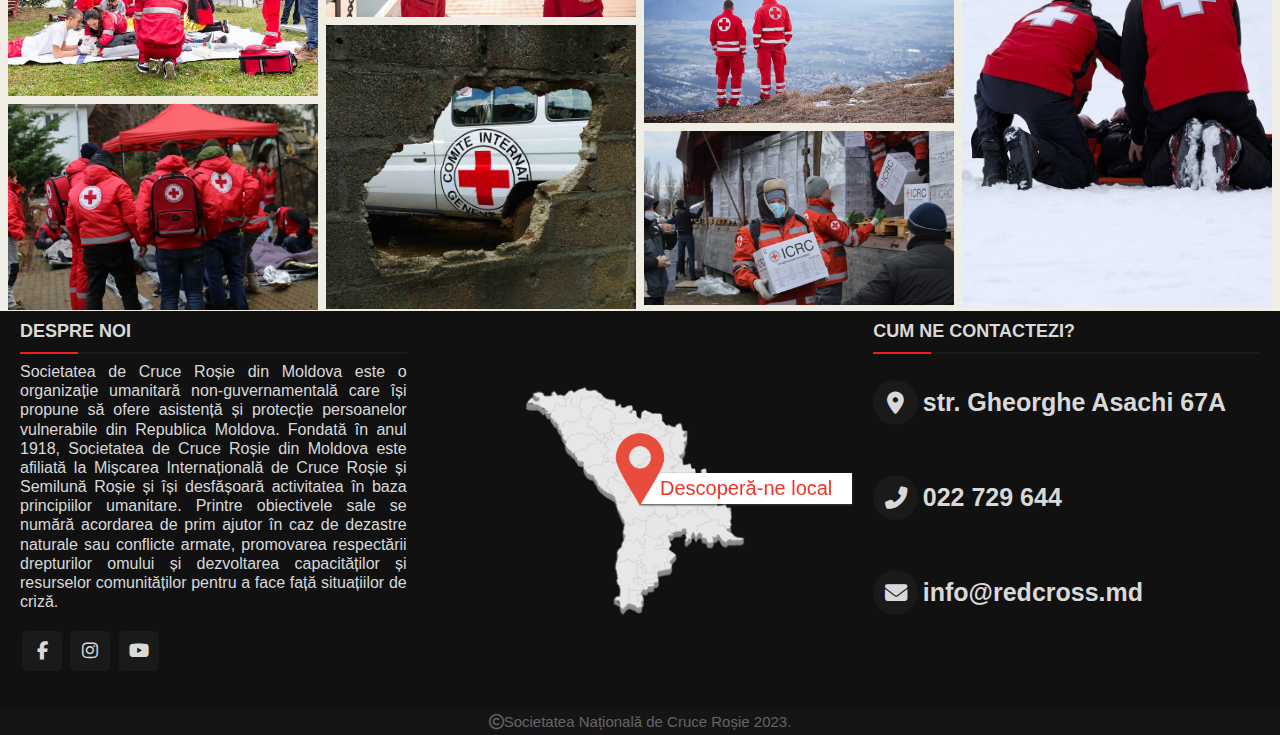
<file: MICR/micr.html>
<!DOCTYPE html>
<!DOCTYPE html>
<html>
    <head>
        <title>Mișcarea Internațională de Cruce Roșie</title>
        <link rel="website icon" type="png" href="../images/CR.png">
        <meta name="viewport" content="width=device-width, initial-scale=1">
        <link rel="stylesheet" href="micr.css">
        <link rel="stylesheet" href="../css/navbar.css">
        <link rel="stylesheet" href="../css/footer.css">
        <link rel="stylesheet" href="https://cdnjs.cloudflare.com/ajax/libs/font-awesome/6.2.1/css/all.min.css">
    </head>
<body>
    <header id="header">
        <div class="navbar" id="navbar">
            <input type="checkbox" name="" id="check">
            <div class="nav-button">
                <div class="nav-links" id="nav-links">
                    <ul id="list">
                        <li class="nav-link link-1" style="--i: .6s" id="nav-link">
                            <a href="../index.html">ACASĂ</a>
                        </li>
                        <li class="nav-link link-2" style="--i: .8s" id="nav-link2">
                            <a href="#">CINE SUNTEM?<i class="fa-sharp fa-solid fa-angle-down CF-arrow"></i></a>
                            <div class="dropdown">
                                <ul>
                                    <li class="dropdown-link">
                                        <a href="micr.html">Mișcarea Internațională de Cruce și Semilună Roșie</a>
                                    </li>
                                    <li class="dropdown-link">
                                        <a href="../7 principii/7 principii.html">Principiile Fundamentale</a>
                                    </li>
                                    <li class="dropdown-link">
                                        <a href="../map/map.html">Societatea Națională</a>
                                    </li>
                                    <li class="dropdown-link">
                                        <a href="../DIU/DIU.html">Dreptul Internațional Umanitar</a>
                                    </li>
                                </ul>
                            </div>
                        </li>
                        <li class="nav-link link-3" style="--i: 1s" id="nav-link3">
                            <a href="../map/map.html#map-go">UNDE NE GĂSEȘTI?</a>
                        </li>
                        <li class="nav-link link-4" style="--i: 1.2s" id="nav-link4">
                            <a href="#">HELLO<i class="fa-sharp fa-solid fa-angle-down M-arrow"></i></a>
                            <div class="dropdown">
                                <ul>
                                    <li class="dropdown-link">
                                        <a href="#">Link 1</a>
                                    </li>
                                    <li class="dropdown-link">
                                        <a href="#">Link 2</a>
                                    </li>
                                    <li class="dropdown-link">
                                        <a href="#">Link 3</a>
                                    </li>
                                    <li class="dropdown-link">
                                        <a href="#">Link 4</a>
                                    </li>
                                </ul>
                            </div>
                        </li>
                    </ul>
                </div>
            </div>
            <div class="hamburger-menu">
                <div class="hamburger">
                    <div></div>
                </div>
            </div>
            <div class="search-box" id="search-box">
                <i class="fa-sharp fa-solid fa-magnifying-glass bx-search"></i>
                <div class="input-box" id="inputbox">
                  <input type="text" placeholder="Search...">
                </div>
        </div>
        </div>
    </header>
<div class="page-hero">
    <div class="page-hero__image"></div>
    <div class="container">
        <div class="row page-hero__row">
            <div class="col-md-12">
            <h2 class="in-text">Mișcarea internațională de Cuce și Semilună Roșie</h2>
        </div>
        </div>
    </div>
</div>
<section class="text-grid white-bg">
    <div class="container">
        <div class="row text-case__row">
            <div class="col-12">
    <p>
        <strong>Mișcarea Internațională de Cruce și Semilună Roșie este o mișcare umanitară globală care își propune să protejeze viața, să asigure îngrijirea sănătății și să promoveze respectul pentru demnitatea umană, în special în timp de război și conflict armat. Această mișcare a fost fondată în 1863 de către Henri Dunant, un om de afaceri elvețian care a fost profund afectat de suferința soldaților răniți pe care i-a văzut în timpul bătăliei de la Solferino din 1859.</strong>
    </p>
    <p>
        Astăzi, Mișcarea Internațională de Cruce și Semilună Roșie este formată din trei organizații independente, dar interconectate: <a class="go-link" href="#IFRC">Federația Internațională a Societăților de Cruce Roșie și Semilună Roșie (IFRC)</a>, <a class="go-link" href="#ICRC">Comitetul Internațional al Crucii Roșii (CICR)</a> și <a class="go-link" href="#SN">Societățile Naționale</a> de Cruce Roșie și Semilună Roșie din întreaga lume. Aceste organizații lucrează împreună pentru a preveni și a alina suferința umană, protejând victimele războaielor și conflictelor armate, promovând drepturile omului și ajutând comunitățile să se pregătească pentru situații de urgență.
    </p>
</div> 
</div>
</div>
</section>
<section class="text-grid coconut-bg">
    <div class="container container-heading__1">
        <h2 class="heading-title">Istorie</h2>
    </div>
    <div class="container">
        <div class="col-12__second">
            <p class="specific">
                <strong>Istoria Mișcării Internaționale de Cruce și Semilună Roșie începe în 1859, când bătălia de la Solferino, Italia, a lăsat în urmă zeci de mii de morți și răniți. Un om de afaceri elvețian numit Henri Dunant a asistat la această bătălie și a fost profund afectat de suferința soldaților răniți și de lipsa de îngrijire medicală disponibilă pentru ei. El a organizat un grup de voluntari locali să ajute la îngrijirea răniților și a apelat la guvernul elvețian să ofere sprijin.</strong>
            </p>
            <p>
                Experiența lui Dunant la Solferino l-a inspirat să scrie o carte intitulată "O amintire de la Solferino", în care a propus formarea unei organizații neutre și independente care să ofere îngrijire medicală și ajutor umanitar în timp de război. Acesta a fost începutul Mișcării Internaționale de Cruce și Semilună Roșie.
            </p>
            <p>
                În 1863, Dunant și un grup de oameni de afaceri din Geneva au fondat Comitetul Internațional al Crucii Roșii (CICR), cu scopul de a oferi îngrijire medicală răniților din timpul războiului și de a promova respectul pentru viața umană și demnitatea umană. CICR a adoptat un simbol universal de o cruce roșie pe fond alb pentru a fi utilizat ca semn distinctiv al organizației.
            </p>
            <p>
                În anii următori, Societățile Naționale de Cruce Roșie și Semilună Roșie au fost fondate în întreaga lume, iar aceste organizații au lucrat împreună pentru a oferi ajutor umanitar și îngrijire medicală în timpul războiului și a altor situații de urgență.
            </p>
            <p>
                În 1919, Comitetul Internațional al Crucii Roșii a fost premiat cu Premiul Nobel pentru Pace pentru eforturile sale de a oferi ajutor umanitar și de a promova pacea mondială.
            </p>
            <p>
                În 1929, a fost adoptată convenția de la Geneva, care a stabilit reguli și standarde pentru tratamentul răniților și prizonierilor de război și a recunoscut oficial Semiluna Roșie ca simbol alternativ pentru organizațiile membre din țările islamice.
            </p>
            <p style="margin-block-end: 4em;">
                De-a lungul secolului XX, Mișcarea Internațională de Cruce și Semilună Roșie și-a extins activitățile pentru a include intervenții în cazuri de dezastre naturale, sănătate publică, îngrijire medicală, protecția drepturilor omului și alte domenii. Mișcarea Internațională de Cruce și Semilună Roșie continuă să ofere ajutor umanitar și să promoveze pacea.
            </p>
        </div>
    </div>
</section>
<section class="text-grid white-bg">
    <div class="container container-heading__2">
        <h2 class="heading-title" id="IFRC">IFRC</h2>
    </div>
    <div class="container">
        <div class="col-12__third">
            <p class="specific">
                <strong>Federația Internațională a Societăților de Cruce Roșie și Semilună Roșie este o organizație umanitară globală, care colaborează cu Societățile Naționale de Cruce Roșie și Semilună Roșie din întreaga lume pentru a ajuta oamenii să facă față dezastrelor naturale și altor situații de urgență.</strong>
            </p>
            <p>
                IFRC a fost înființată în 1919, ca răspuns la nevoile umanitare urgente postbelice, iar astăzi are peste 192 de Societăți Naționale membre și aproximativ 14 milioane de voluntari în întreaga lume. Misiunea IFRC este de a îmbunătăți viața oamenilor afectați de situații de urgență, prin promovarea cooperării între Societățile Naționale membre, sprijinirea dezvoltării și consolidării capacităților lor și prin oferirea de asistență în situații de urgență.
            </p>
            <p>
                IFRC furnizează sprijin și coordonare la nivel global, pentru Societățile Naționale de Cruce Roșie și Semiluna Roșie, pentru a răspunde la nevoile umanitare din întreaga lume. Acestea includ furnizarea de ajutor umanitar în timpul dezastrelor naturale, cum ar fi cutremure, inundații, uragane sau epidemii, precum și oferirea de servicii medicale și sociale pentru persoanele vulnerabile și marginalizate din comunități.
            </p>
            <p>
                IFRC oferă, de asemenea, sprijin și asistență în pregătirea și prevenirea dezastrelor, prin dezvoltarea de programe și politici pentru prevenirea și gestionarea riscurilor de dezastre, educația publică, pregătirea comunităților și oferirea de formare și instruire pentru voluntari și lucrătorii din domeniul umanitar.
            </p>
            <p style="margin-block-end: 2em;">
                În esență, IFRC are un rol important în ajutarea oamenilor să facă față situațiilor de urgență, prin coordonarea și sprijinirea Societăților Naționale de Cruce Roșie și Semilună Roșie din întreaga lume.
            </p>
        </div>
        </div>
</section>
<section class="text-grid coconut-bg">
    <div class="container container-heading__3">
        <h2 class="heading-title" id="ICRC">CICR</h2>
    </div>
    <div class="container">
        <div class="col-12__fourth">
            <p class="specific">
                <strong>Comitetul Internațional al Crucii Roșii este o organizație umanitară independentă și neutră, care acționează în calitate de intermediar între părțile aflate în conflict armat și are ca scop protejarea vieții și demnității victimelor acestor conflicte.</strong>
            </p>
            <p>
                CICR a fost fondat în 1863 și are sediul în Geneva, Elveția. Comitetul are un mandat special acordat prin Convențiile de la Geneva și Protocolul suplimentar, pentru a proteja victimele războiului și ale altor situații de violență armată, precum și pentru a promova respectul pentru dreptul internațional umanitar.
            </p>
            <p>
                Misiunea CICR este de a reduce suferința umană în război și în alte situații de violență armată, prin furnizarea de asistență umanitară, protecția victimelor și promovarea respectului pentru dreptul internațional umanitar.
            </p>
            <p>
                CICR acționează în conformitate cu principiile sale fundamentale de independență, neutralitate și imparțialitate și se bazează pe un personal calificat și specializat în domeniul umanitar. Comitetul lucrează în colaborare cu alte organizații umanitare și cu autoritățile naționale și internaționale pentru a asigura că nevoile victimelor sunt satisfăcute în mod eficient și că drepturile lor sunt respectate.
            </p>
            <p>
                CICR oferă, de asemenea, asistență medicală și socială, monitorizează condițiile de detenție și asigură transferul prizonierilor de război, încearcă să identifice persoanele dispărute și să faciliteze reîntregirea familiilor separate de război. Comitetul promovează, de asemenea, respectul pentru dreptul internațional umanitar, prin intermediul unor programe educaționale și de instruire.
            </p>
            <p style="margin-block-end: 2em;">
                În concluzie, CICR este o organizație umanitară independentă și neutră, care acționează în calitate de intermediar între părțile aflate în conflict armat, pentru a proteja viețile și demnitatea victimelor acestor conflicte. CICR își desfășoară activitățile în conformitate cu principiile sale fundamentale de independență, neutralitate și imparțialitate, și are ca misiune reducerea suferinței umane în război și în alte situații de violență armată.
            </p>
        </div>
    </div>
</section>
<section class="text-grid white-bg">
    <div class="container container-heading__4">
        <h2 class="heading-title" id="SN">Societățile Naționale</h2>
    </div>
    <div class="container">
        <div class="col-12__fifth">
            <p class="specific">
                <strong>Societățile Naționale de Cruce Roșie și Semilună Roșie sunt organizații umanitare independente, neutre și imparțiale, care au misiunea de a ajuta comunitățile locale să facă față dezastrelor naturale sau provocate de om, precum și să ofere asistență și protecție victimelor conflictelor armate.</strong>
            </p>
            <p>
                Fiecare Societate Națională de Cruce Roșie sau Semilună Roșie este afiliată la Mișcarea Internațională de Cruce Roșie și Semilună Roșie și își desfășoară activitățile în conformitate cu <a href="../7 principii/7 principii.html" class="go-link">Principiile Fundamentale</a> ale Mișcării, care sunt umanitatea, imparțialitatea, neutralitatea, independența, voluntariatul, unitatea și universalitatea.
            </p>
            <p>
                Aceste societăți au fost înființate pentru a fi operaționale la nivel național și sunt finanțate din sursele proprii sau prin contribuții ale guvernelor și alți donatori, în funcție de nevoile și resursele fiecărei țări.
            </p>
            <p>
                Rolul societăților naționale variază în funcție de contextul local, dar acestea sunt responsabile pentru furnizarea de servicii și asistență în următoarele domenii: primul ajutor, asistență medicală, gestionarea dezastrelor, protecția victimelor conflictelor armate, asistență socială și umanitară și educație în domeniul dreptului internațional umanitar și al valorilor umane.
            </p>
            <p style="margin-block-end: 2em;">
                Pe lângă activitățile lor locale, societățile naționale colaborează și lucrează împreună în cadrul Mișcării Internaționale de Cruce Roșie și Semilună Roșie pentru a furniza asistență umanitară la nivel global și pentru a promova respectul pentru dreptul internațional umanitar.
            </p>
        </div>
    </div>
</section>
<section class="text-grid coconut-bg">
    <div class="container container-heading__5">
        <h2 class="heading-title">Galerie</h2>
    </div>
    <div class="G-row"> 
        <div class="column">
          <img src="../images/G1.jpeg" style="width:100%">
          <img src="../images/G2.jpg" style="width:100%">
          <img src="../images/G3.jpg" style="width:100%">
          <img src="../images/G6.jpg" style="width:100%">
          <img src="../images/G11.jpg" style="width:100%">
          <img src="../images/G4.jpg" style="width:100%">
        </div>
        <div class="column">
            <img src="../images/G7.jpg" style="width:100%">
            <img src="../images/G5.jpg" style="width:100%">
            <img src="../images/G11.jpg" style="width:100%">
            <img src="../images/G12.jpg" style="width:100%">
            <img src="../images/G10.jpg" style="width:100%">
            <img src="../images/G1.jpeg" style="width:100%">
        </div>  
        <div class="column">
            <img src="../images/G17.jpg" style="width:100%">
            <img src="../images/G8.jpg" style="width:100%">
            <img src="../images/G15.jpg" style="width:100%">
            <img src="../images/G13.jpg" style="width:100%">
            <img src="../images/G18.jpg" style="width:100%">
            <img src="../images/G2.jpg" style="width:100%">
            <img src="../images/G16.jpg" style="width:100%">
        </div>
        <div class="column">
            <img src="../images/G11.jpg" style="width:100%">
            <img src="../images/G1.jpeg" style="width:100%">
            <img src="../images/G3.jpg" style="width:100%">
            <img src="../images/G4.jpg" style="width:100%">
            <img src="../images/G12.jpg" style="width:100%">
            <img src="../images/G9.jpg" style="width:100%">
        </div>
      </div>
</section>
<footer>
    <div class="main-content">
      <div class="left box">
        <h2>Despre noi</h2>
        <div class="footer-content">
          <p>Societatea de Cruce Roșie din Moldova este o organizație umanitară non-guvernamentală care își propune să ofere asistență și protecție persoanelor vulnerabile din Republica Moldova. Fondată în anul 1918, Societatea de Cruce Roșie din Moldova este afiliată la Mișcarea Internațională de Cruce Roșie și Semilună Roșie și își desfășoară activitatea în baza principiilor umanitare. Printre obiectivele sale se numără acordarea de prim ajutor în caz de dezastre naturale sau conflicte armate, promovarea respectării drepturilor omului și dezvoltarea capacităților și resurselor comunităților pentru a face față situațiilor de criză.</p>
          <div class="social">
            <a href="https://www.facebook.com/redcross.md/?locale=ro_RO"><span class="fab fa-facebook-f f-efect"></span></a>
            <a href="https://www.instagram.com/crucea_rosie_md_chisinau/"><span class="fab fa-instagram i-efect"></span></a>
            <a href="https://www.youtube.com/@CRMoldova"><span class="fab fa-youtube y-efect"></span></a>
          </div>
        </div>
      </div>

      <div class="center box">
        <div class="map">
            <div class="map-go">
            <img class="map-pin" src="../images/location-pin.png" alt="">
            <a href="../map/map.html" class="map-link"><span class="map-button">Descoperă-ne local</span></a>
            </div>
        </div>
      </div>

      <div class="right box">
        <h2>Cum ne contactezi?</h2>
        <div class="footer-content">
          <div class="place">
            <a href="https://www.google.com/maps/place/Societatea+de+Cruce+Rosie+din+Moldova/@46.9970843,28.8204204,19.58z/data=!4m6!3m5!1s0x40c97e914074e455:0xcca7552d29e99093!8m2!3d46.997129!4d28.8208079!16s%2Fg%2F1tsyn8xv"><span class="fas fa-map-marker-alt"></span></a>
            <span class="text">str. Gheorghe Asachi 67A</span>
          </div>
          <div class="phone">
            <div class="tooltip">
            <button class="fas fa-phone-alt" onclick="copyContent()" onmouseout="outFunc()">
                <span class="tooltiptext" id="crTooltip">Copy to clipboard</span>
            </button>
            <span class="text" id="clipboard">022 729 644</span>
          </div>
          </div>
          <div class="email">
            <div class="tooltip">
                <button class="fas fa-envelope" onclick="copyContentSecond()" onmouseout="outFuncSecond()">
                    <span class="tooltiptext2" id="crTooltip2">Copy to clipboard</span>
                </button>
            <span class="text" id="clipboard2">info@redcross.md</span>
          </div>
          </div>
        </div>
      </div>
    </div>
    <div class="bottom">
      <center>
        <span class="far fa-copyright"></span><span>Societatea Națională de Cruce Roșie 2023.</span>
      </center>
    </div>
  </footer>
<script src="../js/navbar.js"></script>
<script src="../js/clipboard.js"></script>
</body>
</html>
</file>
<file: 7 principii/principii.css>
html{
    font-family: "Montserrat","Noto Kufi Arabic","Arial",sans-serif;
}

.page-hero__image{
    background-image: url(../images/principles.png);
    height: 500px;
    max-width: 1280px;
    margin: 5px auto;
    background-size: cover;
    background-repeat: no-repeat;
    background-position: center;
}

.map-item i{
    font-size: 23px;
}

.fa-brands{
    display: inline-block;
    width:  1.2em;
}

.go-link{
    color: #ee3224;
    font-weight: bold;
}

.go-link:hover{
    color: #a7171a;
}

.container {
    width: 90%;
    margin-left: auto;
    margin-right: auto;

}

.row.page-hero__row{
    margin-top: -60px;
}

.col-md-12{
    height: 100px;
    padding: 7px 32px;
    background-color:  #3a586d;
    color: #fff;
    margin: 0 auto;
    display: block;
}

.in-text{
    height: 85px;
    color: #ffffff;
    font-size: 20px;
    display: flex;
    justify-content: center;
    align-items: center;
}

.col-12, .col-12__second, .col-12__third, .col-12__fourth,
.col-12__fifth, .col-12__sixth, .col-12__seventh, .col-12__eighth{
    font-size: 20px;
    text-align: justify;
}

p{
    line-height: 1.2;
    letter-spacing: normal;    
    display: block;
    margin-block-start: 0em;
    margin-block-end: 1em;
    margin-inline-start: 0px;
    margin-inline-end: 0px;
    
}

.specific{
    margin-block-start: 2em;
    margin-block-end: 1em;
    margin-inline-start: 0px;
    margin-inline-end: 0px;
}

strong{
    font-weight: bolder;
}

.white-bg{
    background: #ffffff;
    padding: 40px 0px 40px 0px;
    
}

.coconut-bg{
    background: #F0EDE5;
    padding: 1px 0px 1px 0px;
}

.container.container-heading__1,
.container.container-heading__3,
.container.container-heading__5,
.container.container-heading__7{
    margin-top: -20px;  
}

.container.container-heading__2,
.container.container-heading__4,
.container.container-heading__6{
    margin-top: -60px; 
}

.icon{
    position: relative;
    float: left;
    z-index: 1;
    margin-left: -30px;
    margin-top: -14px;
}

h2.heading-title{
    position: relative;
}

.heading-title{
    background-color: #3a586d;
    color: #ffffff;
    width: fit-content;
    display: inline;
    box-shadow: 10px 0 0 #3a586d, -10px 0 0 #3a586d;
    line-height: 2.6rem;
    font-size: 35px;
}

.content{
    padding: 0;
    display: block;
    list-style-type: disc;
    margin-block-start: 2em;
    margin-block-end: 4em;
    margin-inline-start: 0px;
    margin-inline-end: 0px;
    padding-inline-start: 40px;
}

 .content > li{
    display: list-item;
    margin-block-end: 1em;
    margin-inline-start: 0px;
    margin-inline-end: 0px;
    padding-inline-start: 40px;
}

@media screen and (min-width: 1500px){
    .page-hero__image{
        max-width: 1440px;
    }
  }

@media (max-width: 1200px){
 .page-hero__image{
    width: 100%;
    height: 400px;
    margin: 0 0 0 0;
 }
}

@media (max-width: 780px){
    .page-hero__image{
       height: 300px;
    }
   }

   @media (max-width: 630px){
    .page-hero__image{
        height: 200px;
     }

     .row.page-hero__row{
        margin-top: -30px;
     }

     .content > li{
        padding-inline-start: 0px;
     }

     .icon{
        margin-left: -15px;
     }

     .col-12, .col-12__second, .col-12__third, .col-12__fourth, 
     .col-12__fifth, .col-12__sixth, .col-12__seventh, .col-12__eighth {
        font-size: 18px;
    }
   }
</file>
<file: css/navbar.css>
*{
    padding: 0;
    margin: 0;
    box-sizing: border-box;
    font-family: "Open Sans","Noto Kufi Arabic","Arial",sans-serif;
}


ul{
    list-style: none;
}

a{
    text-decoration: none;
}

header{
    position: sticky;
    top: 0px;
    background-color: #1f1f1f;
    width: 100%;
    height: 70px;
    z-index: 1000;
}

.navbar{
    max-width: 1240px;
    padding: 0 32px;
    height: 100px;
    margin: 0 auto;
    display: flex;
    position: relative;
}

.nav-button{
    flex: 3;
    display: flex;
}

.nav-links{
    flex: 2;
}

.nav-links > ul{
    display: flex;
    align-content: center;
    flex-wrap: wrap;
    line-height: 70px;
}

.nav-link{
    position: relative;
}

.nav-link > a{
    color: #fff ;
    padding: 0 16px;
    letter-spacing: 1px;
    font-size: 18px;
    display: flex;
    justify-content: space-between;
    font-weight: bolder;
}

.nav-link > a > i{
    margin-left: 3px;
    display: none;
}

.nav-link:hover > a{
    background: #2c2a2a;
}

.dropdown{
    position: absolute;
    top: 100%;
    left: 0;
    width: 260px;
    line-height: 30px;
    opacity: 0;
    pointer-events: none;
    transition: .5s;
}

.dropdown-link > a{
    display: flex;
    background-color: #2c2a2a;
    color: #fff;
    padding: 8px 16px;
    font-size: 14px;
    align-items: center;
    justify-content: space-between;
    transition: .3s;
}

.dropdown-link:hover > a{
    background-color: #1f1f1f;
    text-decoration: underline;
}

.dropdown-link{
    position: relative;
}

.link-1:hover > .dropdown,
.link-2:hover > .dropdown,
.link-3:hover > .dropdown,
.link-4:hover > .dropdown{
    transform: translate(0,0);
    opacity: 1;
    pointer-events: auto;
}

.hamburger-menu{
    margin-top: 10px;
    flex: 1;
    display: none;
    align-items: center;
    justify-content: flex-start;
}

.hamburger{
    width: 40px;
    height: 40px;
    display: flex;
    justify-content: flex-start;
}

.hamburger div{
    width: 26px;
    height: 3px;
    border-radius: 3px;
    background-color: #fff;
    position: relative;
    z-index: 1001;
    transition: .1s;
}

.hamburger div::before,
.hamburger div::after{
    content: '';
    position: absolute;
    width: inherit;
    height: inherit;
    background-color: #fff;
    border-radius: 3px;
}

.hamburger div::before{
    transform: translateY(-7px);
    transition: .5s;
}

.hamburger div::after{
    transform: translateY(7px);
    transition: .5s;
}

#check{
    position: absolute;
    top: 50%;
    left: 25px;
    transform: translateY(-80%);
    width: 40px;
    height: 40px;
    z-index: 2000;
    cursor: pointer;
    opacity: 0;
    display: none;
}

#check:checked ~ .hamburger-menu .hamburger div{
    background-color: transparent;
}

#check:checked ~ .hamburger-menu .hamburger div::before{
    transform: translateY(0) rotate(-45deg);
}

#check:checked ~ .hamburger-menu .hamburger div::after{
    transform: translateY(0) rotate(45deg);
}

.search-box{
    position: relative;
    height: 40px;
    width: 40px;
}

.search-box > i{
    color: #ffffff;
    display: flex;
    justify-content: center;
    position: absolute;
    width: 100%;
    line-height: 70px;
    text-align: center;
    font-size: 27px;
    font-weight: 600;
    cursor: pointer;
    padding: 0 30px;
    border-left: 1px solid #2c2a2a;
    border-right: 1px solid #2c2a2a;
}

.search-box:hover > i{
    background: #2c2a2a;
}

.input-box{
    height: 60px;
    width: 300px;
    background: #1f1f1f;
    position: absolute;
    top: 110px;
    opacity: 0;
    pointer-events: none;
    right: calc(100% - 50px);
    border-radius: 5px;
    transition: all 0.4s ease;
}

.navbar.showInput .search-box .input-box{
    top: 85px;
    opacity: 1;
    pointer-events: auto;
}

.input-box::before{
    content: '';
    position: absolute;
    height: 20px;
    width: 20px;
    background: #1f1f1f;
    right: 10px;
    top: -6px;
    transform: rotate(45deg);
}

.input-box input{
    position: absolute;
    height: 40px;
    width: 280px;
    z-index: 100;
    top: 50%;
    left: 50%;
    transform: translate(-50%, -50%);
    outline: none;
    border: none;
    border-radius: 3px;
    padding: 0 15px;
    font-size: 15px;
}


@keyframes animation{
    from{
        opacity: 0%;
        transform: translateY(15px);
    }
    to{
        opacity: 1;
        transform: translateY(0px);
    }
}

@media (max-width:1200px){
    header{
        height: 70px;
    }

    .navbar{
        flex-direction: row-reverse;
    }

    ul{
        height: initial;
    }

    .hamburger-menu{
        display: flex;
    }

    #check{
        display: block;
    }

    .nav-button{
        position: fixed;
        height: calc(100% - 70px);
        top: 70px;
        left: 0;
        width: 100%;
        background-color: #1f1f1f;
        overflow-x: hidden;
        overflow-y: auto;
        opacity: 0%;
        display: none;
    }

    #check:checked ~ .nav-button{
        opacity: 1;
        display: block;
    }

    #check:checked ~ .nav-button .nav-link,
    #check:checked ~ .nav-button{
        animation: animation .3s ease forwards var(--i);
    }

    .search-box{
        position: absolute;
    }

    .search-box > i{
        display: flex;
        border-left: 0;
        border-right: 0;
    }
    
    .navbar.showInput .search-box .input-box{
        opacity: 1;
        top: 85px;
    }

    .input-box{
        top: 95px;
    }

    .nav-links{
        flex: initial;
        width: 100%;
    }

    .nav-links > ul{
        position: static;
        display: flex;
        align-items: center;
        flex-direction: column;
    }

    .nav-link{
        width: 100%;
        opacity: 0;
        transform: translateY(15px);
    }

    .nav-link > a{
        line-height: 1;
        padding: 28px 32px;
    }

    .nav-link > a > i{
        display: block;
    }

    .nav-link:hover{
        transform: scale(1);
    }

    .nav-link:hover > a{
        background: #1f1f1f;
    }
    
    .dropdown{
        position: initial;
        top: initial;
        left: initial;
        transform: initial;
        opacity: 1;
        pointer-events: auto;
        width: 100%;
        padding: 0;
        background-color: #2c2a2a;
        display: none;
        line-height: 1.2;
    }

    .dropdown-link > a{
        background-color: transparent;
        color: #fff;
        padding: 19px 32px;
    }

    .nav-link > a >i{
        font-size: 18px;
        transform: rotate(-90deg);
        transition: .7s;
    }

    .link-1:hover > .dropdown,
    .link-2:hover > .dropdown,
    .link-3:hover > .dropdown,
    .link-4:hover > .dropdown{
            display: none;
        }
    
    .link-1.show1 > .dropdown,
    .link-2.show2 > .dropdown,
    .link-3.show3 > .dropdown,
    .link-4.show4 > .dropdown{
        display: block;
    }
    
    .link-1.show1 .H-arrow,
    .link-2.show2 .CF-arrow,
    .link-3.show3 .UNG-arrow,
    .link-4.show4 .M-arrow{
        transform: rotate(0deg);
    }

}
</file>
<file: css/footer.css>
*{
  margin: 0;
  padding: 0;
  box-sizing: border-box;
}

footer{
  position: static;
  bottom: 0px;
  width: 100%;
  background: #111;
  color: #d9d9d9;
}
.main-content{
  display: flex;
}
.main-content .box{
  flex-basis: 50%;
  padding: 10px 20px;
}
.box h2{
  font-size: 1.125rem;
  font-weight: 600;
  text-transform: uppercase;
}
.box .footer-content{
  margin: 20px 0 0 0;
  position: relative;
}
.box .footer-content:before{
  position: absolute;
  content: '';
  top: -10px;
  height: 2px;
  width: 100%;
  background: #1a1a1a;
}
.box .footer-content:after{
  position: absolute;
  content: '';
  height: 2px;
  width: 15%;
  background: #f12020;
  top: -10px;
}
.left .footer-content p{
  text-align: justify;
}
.left .footer-content .social{
  margin: 20px 0 0 0;
}
.left .footer-content .social a{
  padding: 0 2px;
}
.left .footer-content .social .f-efect,
.left .footer-content .social .i-efect,
.left .footer-content .social .y-efect{
  height: 40px;
  width: 40px;
  background: #1a1a1a;
  color: #d9d9d9;
  line-height: 40px;
  text-align: center;
  font-size: 18px;
  border-radius: 5px;
  transition: 0.3s;
}

.left .footer-content .social .f-efect:hover{
  background: #3b5998;
}

.left .footer-content .social .i-efect:hover{
  background: radial-gradient(circle at 30% 107%, #fdf497 0%, #fdf497 5%, #fd5949 45%,#d6249f 60%,#285AEB 90%);
}

.left .footer-content .social .y-efect:hover{
  background: 	#FF0000;
}
.right .footer-content .fas{
  font-size: 1.4rem;
  background: #1a1a1a;
  color: #d9d9d9;
  height: 45px;
  width: 45px;
  line-height: 45px;
  text-align: center;
  border-radius: 50%;
  transition: 0.3s;
  border: 0;
  cursor: pointer;
}
.right .footer-content .fas:hover{
  background: #f12020;
}

.right .footer-content .text{
  text-align: center;
    font-size: 25px;
    font-weight: bold;
    color: #d9d9d9;
    line-height: 5rem;
}
.right .footer-content .phone{
  margin: 15px 0;
}

.bottom center{
  padding: 5px;
  font-size: 0.9375rem;
  background: #151515;
}
.bottom center span{
  color: #656565;
}
.bottom center a{
  color: #f12020;
  text-decoration: none;
}
.bottom center a:hover{
  text-decoration: underline;
}


.map {
  display: flex;
  align-items: center;
  justify-content: center;
}
  
.map-pin {
  position: relative;
  z-index: 1;
  top: 107px;
  left: 110px;
  width: 80px;
  height: 83px; 
}
  
  .map-link{
  display: block;
  position: relative;
  top: -55px;
  height: 290px;
  background: url(../images/moldova.png) no-repeat;
  background-size: contain;
  width: 300px;
}

.map-button {
  position: absolute;
  top: 120px;
  left: 150px;
  filter: drop-shadow(0 1px 1px #3d3d3d);
  white-space: nowrap;
  background: #fff;
  color: #ee3224;
  font-weight: 400;
  font-size: 20px;
  padding: 4px 20px;
  display: inline-block;
  transition-duration: 0.4s;
}

.map-link:hover .map-button{
  display:block;
  background:#ee3224;
  color:#fff
}

.info{
  display: flex;
  float: left;
}

.tooltip {
  position: relative;
  display: inline-block;
}

.tooltip .tooltiptext,
.tooltip .tooltiptext2{
  visibility: hidden;
  width: 190px;
  background-color: #555;
  color: #fff;
  font-size: 15px;
  line-height: 30px;
  text-align: center;
  border-radius: 6px;
  position: absolute;
  z-index: 1;
  bottom: 91%;
  left: 1%;
  margin-left: -75px;
  opacity: 0;
  transition: opacity 0.3s;
}

.tooltip .tooltiptext::after,
.tooltip .tooltiptext2::after {
  content: "";
  position: absolute;
  top: 100%;
  left: 50%;
  margin-left: -5px;
  border-width: 5px;
  border-style: solid;
  border-color: #555 transparent transparent transparent;
}
.tooltip:hover .tooltiptext,
.tooltip:hover .tooltiptext2 {
  visibility: visible;
  opacity: 1;
}

@media (max-width: 1250px){
  .map{
    justify-content: flex-start;
  }
  .map-link{
    width: 240px;
    top: -15px;
  }
  .map-pin{
    width: 60px;
    height: 63px;
    top: 143px;
  }
  .map-button{
    top: 123px;
    font-size: 16px;
    left: 140px;
  }
}

@media screen and (max-width: 1100px) {
  footer{
    position: relative;
    bottom: 0px;
  }
  .main-content{
    flex-wrap: wrap;
    flex-direction: column;
  }

  .box .footer-content{
    display: flex;
    flex-direction: column;
    justify-content: flex-start;
    align-items: stretch;
    flex-wrap: wrap;
    align-content: center;
  }

  .main-content .box{
    margin: 5px 0;
  }

  .map{
    justify-content: center;
  }
}

@media (max-width: 470px){
  .map{
    justify-content: flex-start;
  }

  .tooltip .tooltiptext{
    left: 64%;
  }

  .tooltip .tooltiptext2{
    left: 46%;
  }

  .tooltip .tooltiptext::after,
  .tooltip .tooltiptext2::after{
    left: 7%;
  }

  .right .footer-content .text{
    font-size: 15px;
  }
}

@media (max-width: 340px){
  .map-button{
    top: 200px;
    left: 50px;
  }
}
</file>
<file: DIU/DIU.css>
.container {
    width: 90%;
    margin-left: auto;
    margin-right: auto;

}

.page-hero__image{
    background-image: url(../images/DIU.jpg);
    height: 500px;
    background-size: cover;
    background-repeat: no-repeat;
    background-position: right;
}

.row.page-hero__row{
    margin-top: -60px;
}

.col-md-12{
    height: 100px;
    padding: 7px 32px;
    background-color:  #3a586d;
    color: #fff;
    margin: 0 auto;
    display: block;
}

.in-text{
    height: 85px;
    color: #ffffff;
    font-size: 20px;
    display: flex;
    justify-content: center;
    align-items: center;
}

.white-bg{
    background: #ffffff;
    padding: 40px 0px 40px 0px;
    
}

.coconut-bg{
    background: #F0EDE5;
    padding: 1px 0px 1px 0px;
}

.col-12, .col-12__second, .col-12__third, .col-12__fourth{
    font-size: 20px;
    text-align: justify;
}

p{
    line-height: 1.3;
    letter-spacing: normal;    
    display: block;
    margin-block-start: 0em;
    margin-block-end: 1em;
    margin-inline-start: 0px;
    margin-inline-end: 0px;
    
}

.specific{
    margin-block-start: 2em;
    margin-block-end: 1em;
    margin-inline-start: 0px;
    margin-inline-end: 0px;
}

strong{
    font-weight: bolder;
}

.container.container-heading__1,
.container.container-heading__3{
    margin-top: -20px;  
}

.container.container-heading__2{
    margin-top: -60px; 
}

.content{
    padding: 0;
    display: block;
    list-style-type: disc;
    margin-block-start: 2em;
    margin-block-end: 1.5em;
    margin-inline-start: 0px;
    margin-inline-end: 0px;
    padding-inline-start: 40px;
}

 .content > li{
    display: list-item;
    margin-block-end: 1em;
    margin-inline-start: 0px;
    margin-inline-end: 0px;
    padding-inline-start: 40px;
}

.heading-title{
    background-color: #3a586d;
    color: #ffffff;
    width: fit-content;
    display: inline;
    box-shadow: 10px 0 0 #3a586d, -10px 0 0 #3a586d;
    line-height: 2.6rem;
    font-size: 35px;
}

@media (min-width: 1400px){
    .page-hero__image{
        height: 600px;
    }
}

@media (min-width: 1700px){
    .page-hero__image{
        height: 700px;
    }
}

@media (min-width: 1850px){
    .page-hero__image{
        height: 800px;
    }
}

@media (min-width: 2100px){
    .page-hero__image{
        height: 900px;
    }
}

@media (max-width: 950px){
    .page-hero__image{
        height: 400px;
    }
}

@media (max-width: 780px){
    .page-hero__image{
       height: 300px;
    }
   }

   @media screen and (min-width: 1500px){
    .col-12, .col-12__second, .col-12__third, .col-12__fourth{
        font-size: 25px;
    }
  }

   @media (max-width: 630px){
    .page-hero__image{
        height: 200px;
     }

     .row.page-hero__row{
        margin-top: -30px;
     }

     .content > li{
        padding-inline-start: 0px;
     }


     .col-12, .col-12__second, .col-12__third, .col-12__fourth {
        font-size: 18px;
    }
   }

   @media (max-width: 430px){
    .heading-title{
        font-size: 28px;
    }
   }
</file>
<file: MICR/micr.css>
html{
    font-family: "Montserrat","Noto Kufi Arabic","Arial",sans-serif;
}

.page-hero__image{
    background-image: url(../images/movement.png);
    height: 500px;
    background-size: cover;
    background-repeat: no-repeat;
    background-position: center;
}

.description{
    text-align: left; 
    font-size:14px;
}

.map-item i{
    font-size: 23px;
}

.fa-brands{
    display: inline-block;
    width:  1.2em;
}

.go-link{
    color: #ee3224;
    font-weight: bold;
}

.go-link:hover{
    color: #a7171a;
}

.container {
    width: 90%;
    margin-left: auto;
    margin-right: auto;

}

.row.page-hero__row{
    margin-top: -60px;
}

.col-md-12{
    height: 100px;
    padding: 7px 32px;
    background-color:  #3a586d;
    color: #fff;
    margin: 0 auto;
    display: block;
}

.in-text{
    height: 85px;
    color: #ffffff;
    font-size: 26px;
    display: flex;
    justify-content: center;
    align-items: center;
}

.col-12, .col-12__second, .col-12__third, .col-12__fourth, .col-12__fifth{
    font-size: 20px;
    text-align: justify;
}

.white-bg{
    background: #ffffff;
    padding: 40px 0px 40px 0px;
    
}

.coconut-bg{
    background: #F0EDE5;
    padding: 1px 0px 1px 0px;
}

p{
    line-height: 1.2;
    letter-spacing: normal;    
    display: block;
    margin-block-start: 0em;
    margin-block-end: 1em;
    margin-inline-start: 0px;
    margin-inline-end: 0px;
    
}

.container {
    width: 90%;
    margin-left: auto;
    margin-right: auto;

}

.row.page-hero__row{
    margin-top: -60px;
}

.heading-title{
    background-color: #3a586d;
    color: #ffffff;
    width: fit-content;
    display: inline;
    box-shadow: 10px 0 0 #3a586d, -10px 0 0 #3a586d;
    line-height: 2.6rem;
    font-size: 35px;
}

.container.container-heading__1,
.container.container-heading__3,
.container.container-heading__5{
    margin-top: -20px;  
}

.container.container-heading__2,
.container.container-heading__4{
    margin-top: -60px;
}

.specific{
    margin-block-start: 2em;
    margin-block-end: 1em;
    margin-inline-start: 0px;
    margin-inline-end: 0px;
}

.G-row {
    display: -ms-flexbox; 
    display: flex;
    -ms-flex-wrap: wrap; 
    flex-wrap: wrap;
    padding: 0 4px;
  }
  

  .column {
    -ms-flex: 25%; 
    flex: 25%;
    max-width: 25%;
    padding: 0 4px;
  }
  
  .column img {
    margin-top: 8px;
    vertical-align: middle;
    width: 100%;
  }

  @media screen and (min-width: 1500px){
    .col-12, .col-12__second, .col-12__third, .col-12__fourth, .col-12__fifth{
        font-size: 25px;
    }
  }
  @media screen and (max-width: 800px) {
    .column {
      -ms-flex: 50%;
      flex: 50%;
      max-width: 50%;
    }
  }
  
  @media screen and (max-width: 600px) {
    .in-text{
        font-size: 20px;
    }
  }

  @media (min-width: 1400px){
    .page-hero__image{
        height: 600px;
    }
}

@media (min-width: 1700px){
    .page-hero__image{
        height: 700px;
    }
}

@media (min-width: 1850px){
    .page-hero__image{
        height: 800px;
    }
}

@media (min-width: 2100px){
    .page-hero__image{
        height: 900px;
    }
}

@media (max-width: 950px){
    .page-hero__image{
        height: 400px;
    }
}
   
   @media (max-width: 780px){
       .page-hero__image{
          height: 300px;
       }
      }
   
      @media (max-width: 630px){
       .page-hero__image{
           height: 200px;
        }
   
        .row.page-hero__row{
           margin-top: -30px;
        }
   
        .content > li{
           padding-inline-start: 0px;
        }
   
        .col-12, .col-12__second, .col-12__third, .col-12__fourth, 
        .col-12__fifth {
           font-size: 18px;
       }
      }

      @media (max-width: 430px){
        .heading-title{
            font-size: 28px;
        }
       }
</file>
